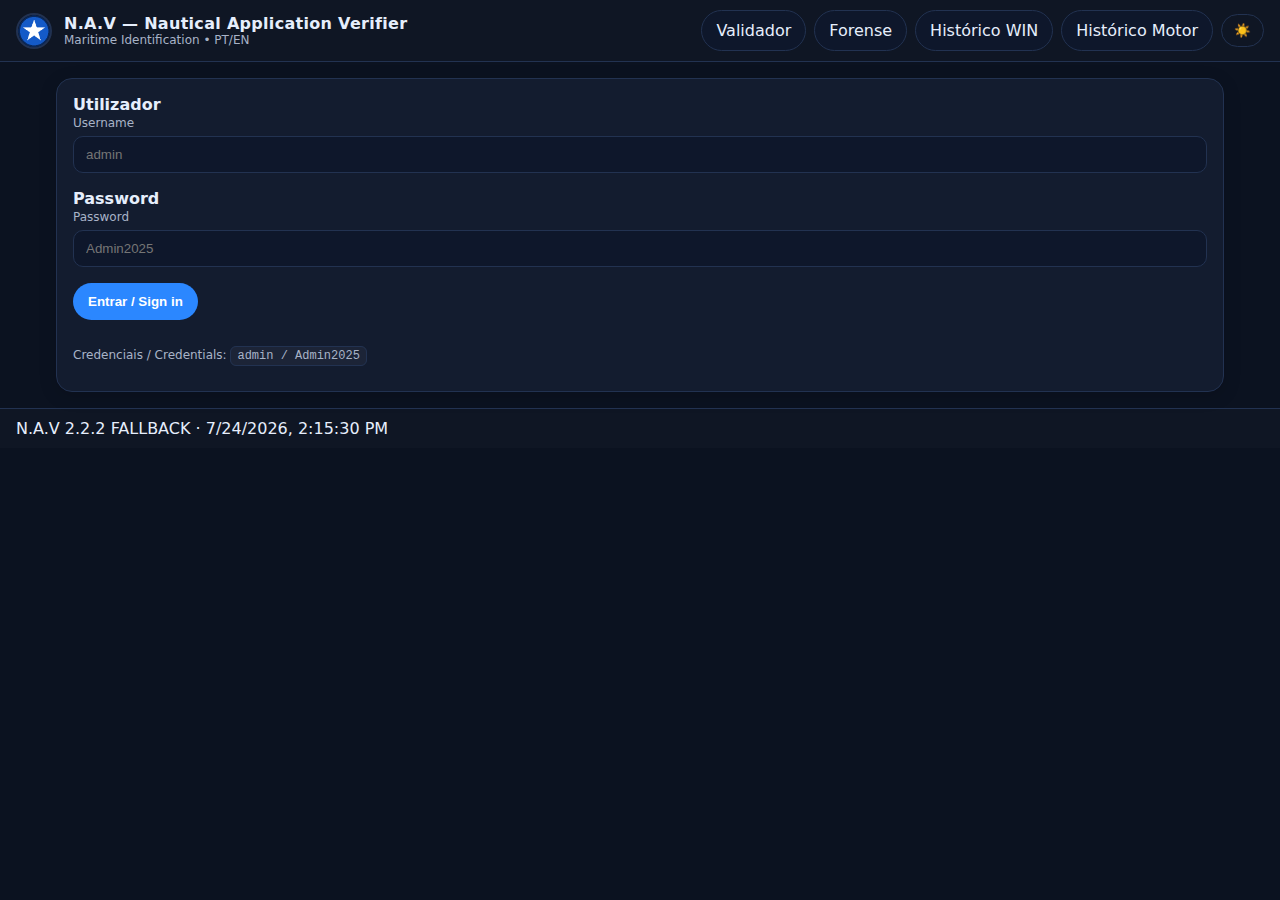
<file: index.html>
<!doctype html>
<html lang="pt"><head>
<meta charset="utf-8"><meta name="viewport" content="width=device-width, initial-scale=1">
<title>N.A.V — Index</title>
<link rel="stylesheet" href="css/styles.css">
<script>window.addEventListener('DOMContentLoaded',()=>{setTimeout(()=>{if(!/login\.html$/.test(location.href)) location.href='login.html';},200);});</script>
</head><body>

<header class="app-header">
  <div class="brand">
    <img src="img/logo-nav.png" class="logo" alt="NAV">
    <div class="title-wrap">
      <div class="brand-title">N.A.V — Nautical Application Verifier</div>
      <div class="brand-subtitle">Maritime Identification • PT/EN</div>
    </div>
  </div>
  <div class="header-actions">
    <a class="btn" href="validador.html">Validador</a>
    <a class="btn" href="forense.html">Forense</a>
    <a class="btn" href="historico_win.html">Histórico WIN</a>
    <a class="btn" href="historico_motor.html">Histórico Motor</a>
    <button id="themeToggle" class="theme-btn"><span id="themeIcon">☀️</span></button>
  </div>
</header>

<main class="container">
  <section class="card">
    <h2>Abrir sessão</h2>
    <p>Se não for redirecionado, clique em <a class="btn" href="login.html">Login</a>.</p>
  </section>
</main>
<footer class="app-footer"><div id="footerDynamic"></div><div></div></footer>
<script src="js/config.js"></script><script src="js/app.js"></script>
</body></html>
</file>
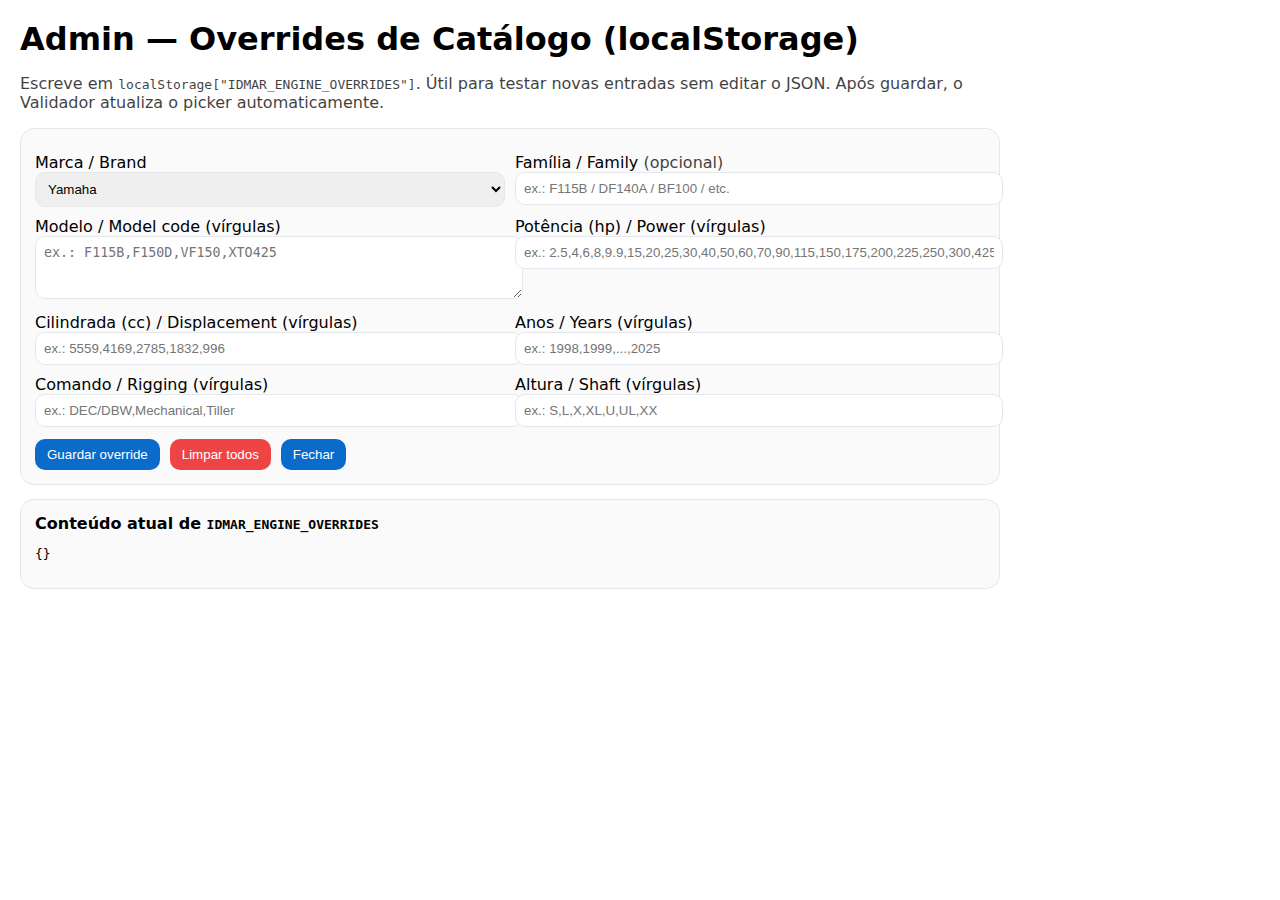
<file: admin-engines.html>
<!doctype html>
<html lang="pt">
<head>
  <meta charset="utf-8">
  <meta name="viewport" content="width=device-width, initial-scale=1">
  <title>IDMAR — Admin motores (overrides locais)</title>
  <style>
    body{font-family:system-ui,Segoe UI,Roboto,Arial,sans-serif;margin:20px;max-width:980px}
    h1{margin:0 0 .25rem}
    .muted{opacity:.75}
    label{display:block;margin-top:10px}
    input,select,textarea{width:100%;padding:8px;border:1px solid #e5e7eb;border-radius:10px}
    .row{display:grid;grid-template-columns:1fr 1fr;gap:10px}
    .card{border:1px solid #e5e7eb;border-radius:14px;padding:14px;margin:14px 0;background:#fafafa}
    button{background:#0b6bcb;border:none;color:#fff;border-radius:10px;padding:8px 12px;cursor:pointer}
    button.danger{background:#ef4444}
    .bar{display:flex;gap:10px;flex-wrap:wrap}
    pre{white-space:pre-wrap;word-break:break-word}
  </style>
</head>
<body>
  <h1>Admin — Overrides de Catálogo (localStorage)</h1>
  <p class="muted">
    Escreve em <code>localStorage["IDMAR_ENGINE_OVERRIDES"]</code>. Útil para testar novas entradas sem editar o JSON.
    Após guardar, o Validador atualiza o picker automaticamente.
  </p>

  <div class="card">
    <div class="row">
      <div>
        <label>Marca / Brand</label>
        <select id="brand">
          <option>Yamaha</option><option>Honda</option><option>Suzuki</option><option>Mercury</option>
          <option>Tohatsu</option><option>Evinrude/Johnson</option><option>Volvo Penta</option><option>MerCruiser</option>
          <option>Yanmar</option>
        </select>
      </div>
      <div>
        <label>Família / Family <span class="muted">(opcional)</span></label>
        <input id="family" placeholder="ex.: F115B / DF140A / BF100 / etc.">
      </div>
    </div>

    <div class="row">
      <div>
        <label>Modelo / Model code (vírgulas)</label>
        <textarea id="model" rows="3" placeholder="ex.: F115B,F150D,VF150,XTO425"></textarea>
      </div>
      <div>
        <label>Potência (hp) / Power (vírgulas)</label>
        <input id="hp" placeholder="ex.: 2.5,4,6,8,9.9,15,20,25,30,40,50,60,70,90,115,150,175,200,225,250,300,425,450">
      </div>
    </div>

    <div class="row">
      <div>
        <label>Cilindrada (cc) / Displacement (vírgulas)</label>
        <input id="disp" placeholder="ex.: 5559,4169,2785,1832,996">
      </div>
      <div>
        <label>Anos / Years (vírgulas)</label>
        <input id="years" placeholder="ex.: 1998,1999,...,2025">
      </div>
    </div>

    <div class="row">
      <div>
        <label>Comando / Rigging (vírgulas)</label>
        <input id="rig" placeholder="ex.: DEC/DBW,Mechanical,Tiller">
      </div>
      <div>
        <label>Altura / Shaft (vírgulas)</label>
        <input id="shaft" placeholder="ex.: S,L,X,XL,U,UL,XX">
      </div>
    </div>

    <div class="bar" style="margin-top:12px">
      <button id="save">Guardar override</button>
      <button id="clear" class="danger">Limpar todos</button>
      <button id="close">Fechar</button>
    </div>
  </div>

  <div class="card">
    <strong>Conteúdo atual de <code>IDMAR_ENGINE_OVERRIDES</code></strong>
    <pre id="out">{}</pre>
  </div>

<script>
(function(){
  const KEY='IDMAR_ENGINE_OVERRIDES';
  const $=id=>document.getElementById(id);

  // helpers
  function parseList(str, mapFn){ return (str||'').split(',').map(s=>s.trim()).filter(Boolean).map(mapFn||((x)=>x)); }
  function uniq(arr){ return Array.from(new Set(arr)); }
  function load(){ try{ return JSON.parse(localStorage.getItem(KEY)||'{}'); }catch(e){ return {}; } }
  function save(obj){ localStorage.setItem(KEY, JSON.stringify(obj, null, 2)); }
  function render(){ $('out').textContent = localStorage.getItem(KEY)||'{}'; }

  // prefills a partir do contexto (?brand=...&family=...&model=...&hp=...&disp=...&year=...&rig=...&shaft=...)
  (function prefillFromQuery(){
    try{
      const sp=new URLSearchParams(location.search);
      const setVal=(id, val)=>{ if(val){ const el=$(id); if(el) el.value = val; } };
      setVal('brand', sp.get('brand'));
      setVal('family', sp.get('family'));
      setVal('model', sp.get('model'));
      setVal('hp',    sp.get('hp'));
      setVal('disp',  sp.get('disp'));
      setVal('years', sp.get('year'));
      setVal('rig',   sp.get('rig'));
      setVal('shaft', sp.get('shaft'));
    }catch(_){}
  })();

  // guardar
  $('save').onclick = function(){
    const brand=$('brand').value.trim();
    if(!brand){ alert('Selecione a marca.'); return; }

    const family = $('family').value.trim() || null; // se usar schema v2, podes guardar por família

    const hp   = parseList($('hp').value, Number).filter(x=>!isNaN(x));
    const disp = parseList($('disp').value, Number).filter(x=>!isNaN(x));
    const model= parseList($('model').value);
    const years= parseList($('years').value, Number).filter(x=>!isNaN(x));
    const rig  = parseList($('rig').value);
    const shaft= parseList($('shaft').value);

    const all=load();
    all[brand]=all[brand]||{};

    // Se quiseres separar por família num futuro schema v2 local:
    // all[brand].families = all[brand].families || {};
    // const target = family ? (all[brand].families[family] = all[brand].families[family] || {}) : all[brand];

    const target = all[brand]; // por agora, brand-level (v1.enriched + overrides brand)

    if(hp.length)    target.hp_list            = uniq([...(target.hp_list||[]), ...hp]);
    if(disp.length)  target.displacement_list  = uniq([...(target.displacement_list||[]), ...disp]);
    if(model.length) target.model_code_list    = uniq([...(target.model_code_list||[]), ...model]);
    if(years.length) target.year_list          = uniq([...(target.year_list||[]), ...years]);
    if(rig.length)   target.rigging            = uniq([...(target.rigging||[]), ...rig]);
    if(shaft.length) target.shaft_options      = uniq([...(target.shaft_options||[]), ...shaft]);

    save(all);
    render();

    // avisa o Validador para refrescar o picker
    try{ localStorage.setItem('IDMAR_ADMIN_DONE', Date.now().toString()); }catch(_){}
    alert('Override guardado localmente.');
  };

  $('clear').onclick = function(){
    if(!confirm('Apagar TODOS os overrides locais?')) return;
    localStorage.removeItem(KEY);
    render();
    try{ localStorage.setItem('IDMAR_ADMIN_DONE', Date.now().toString()); }catch(_){}
  };

  $('close').onclick = function(){ window.close(); };

  render();
})();
</script>
</body>
</html>
</file>
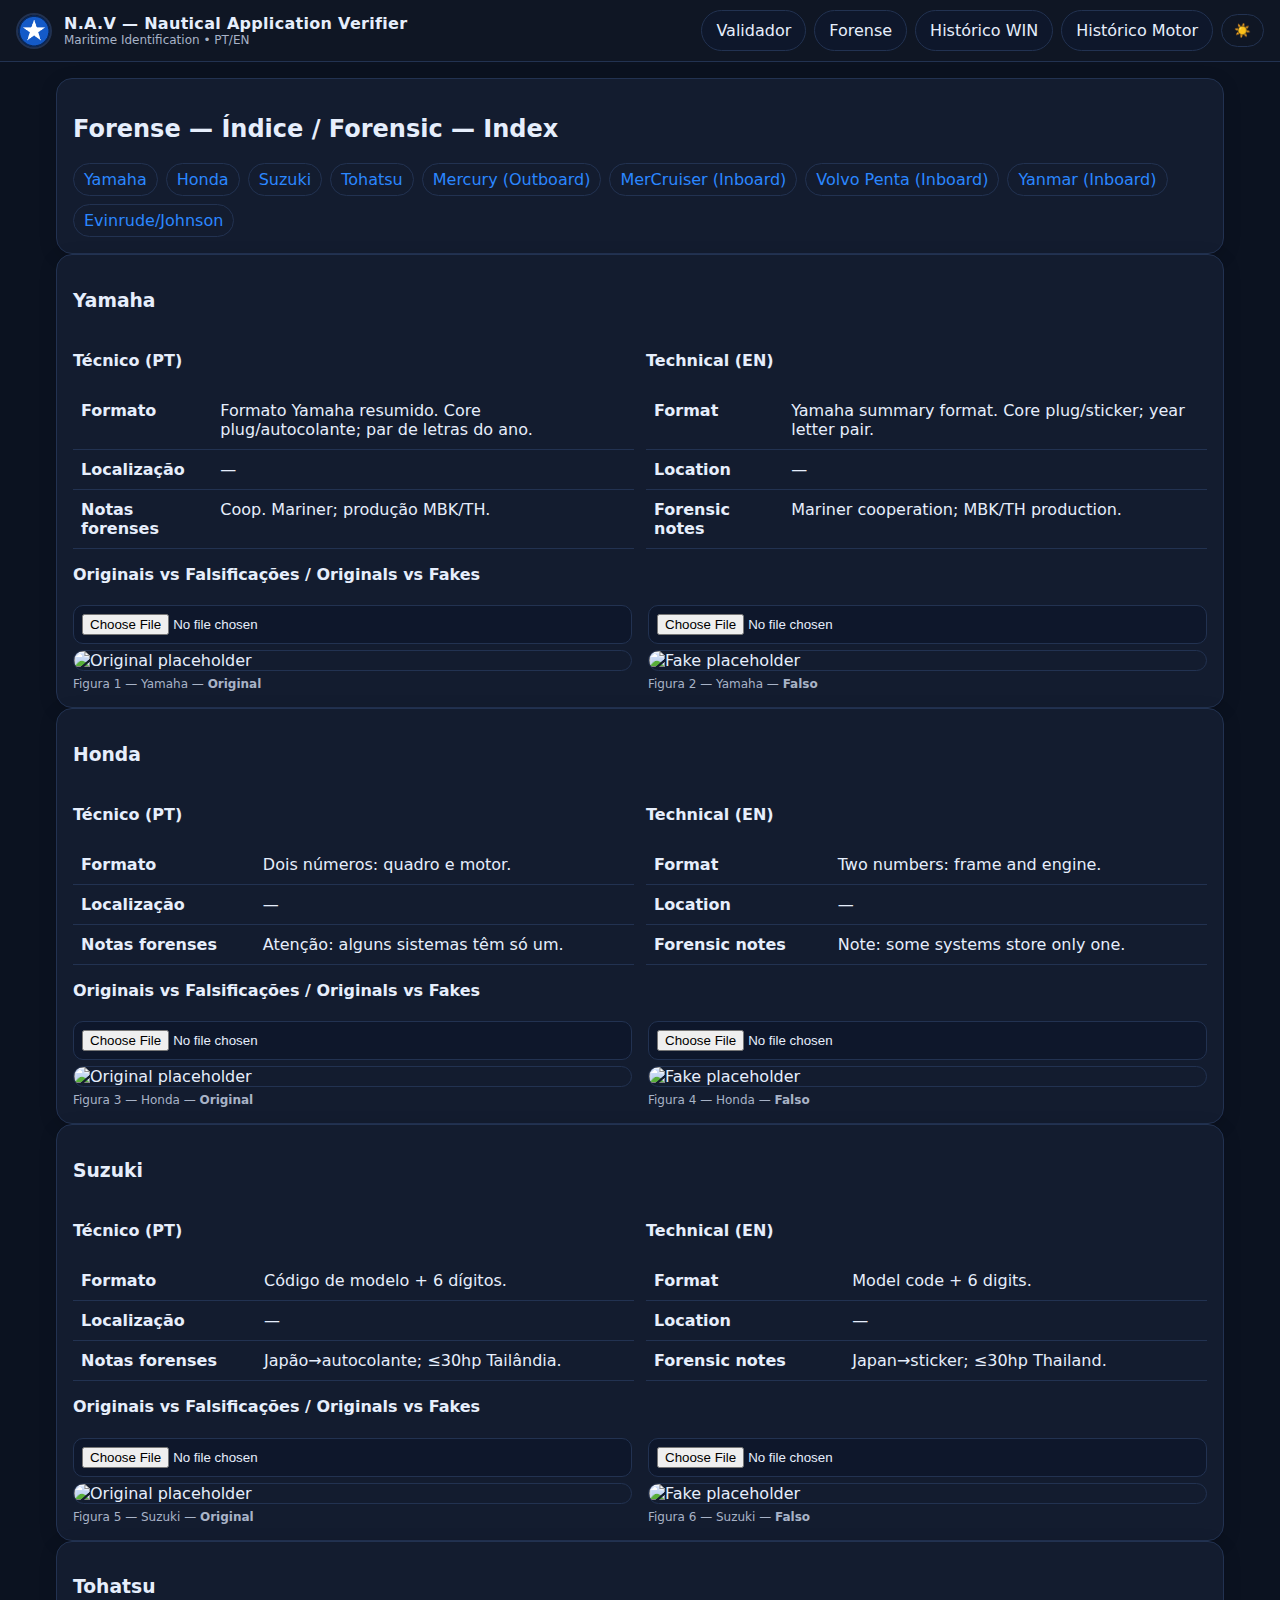
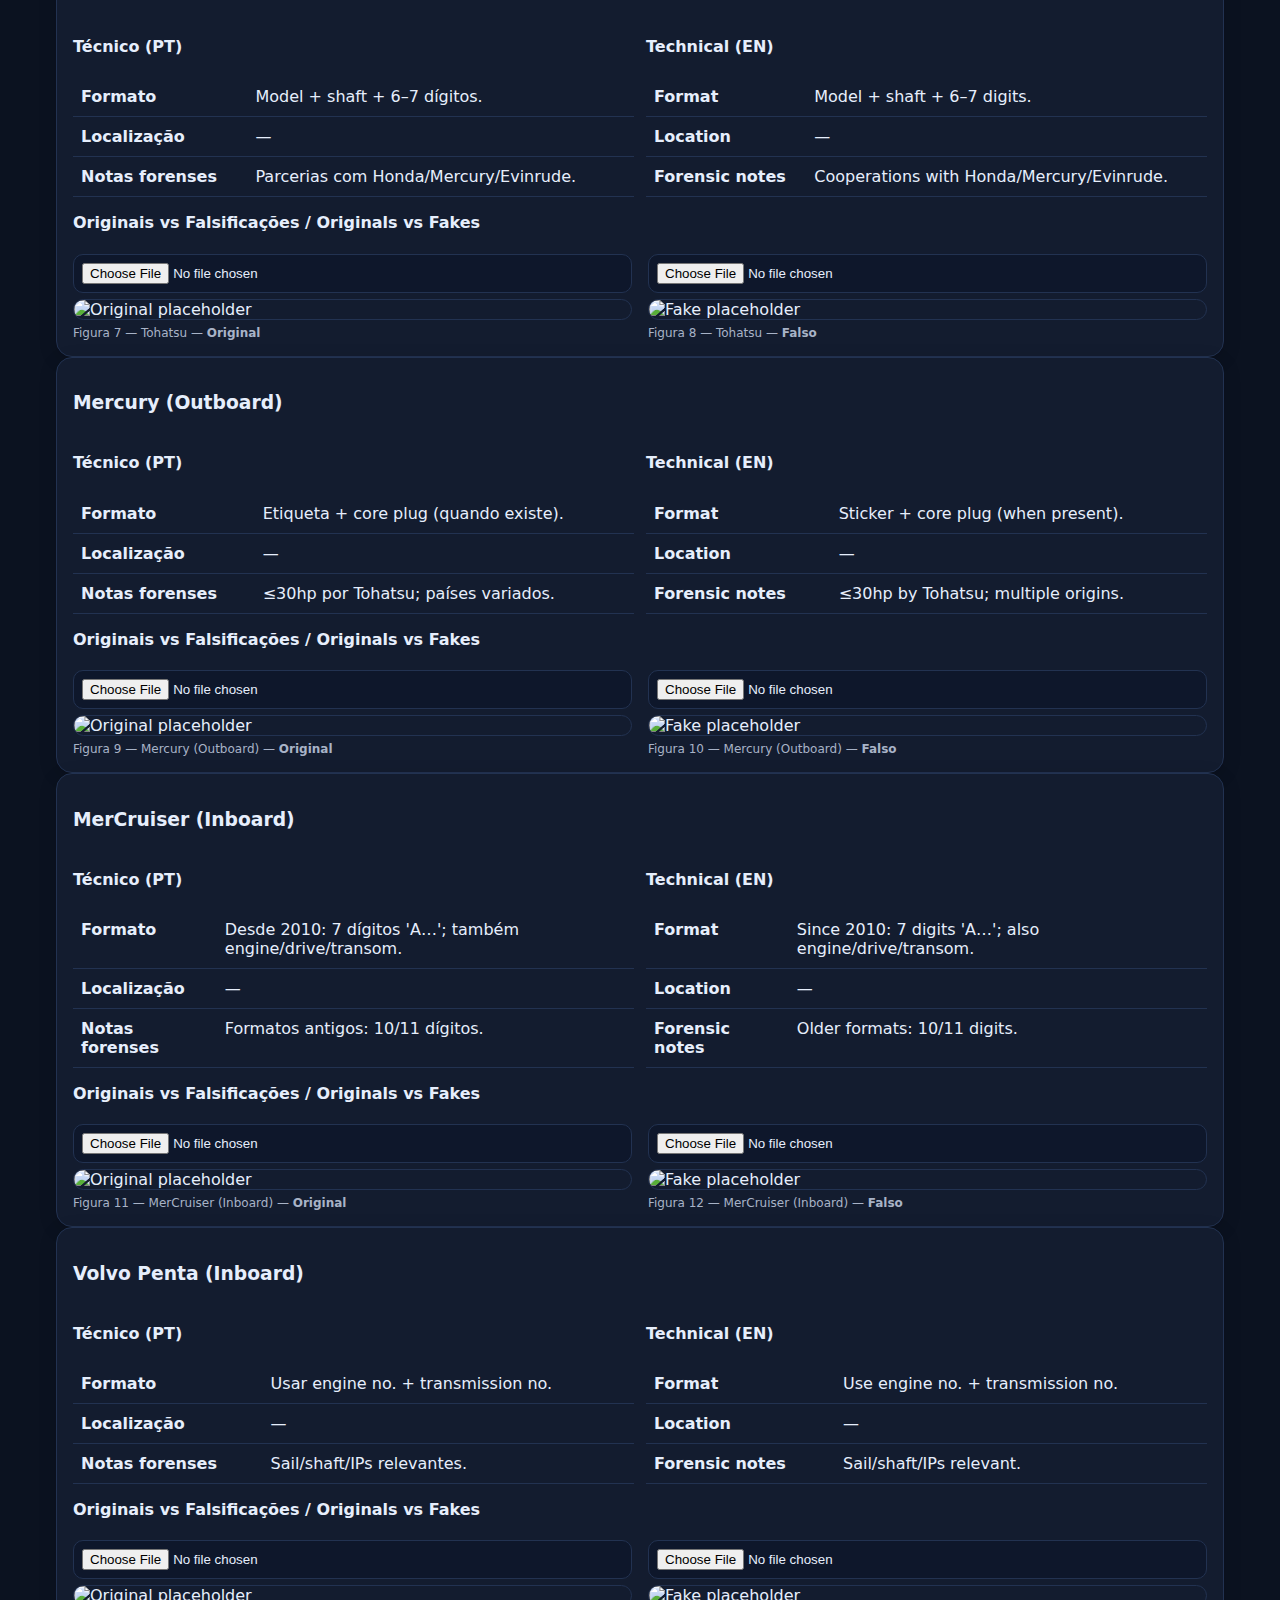
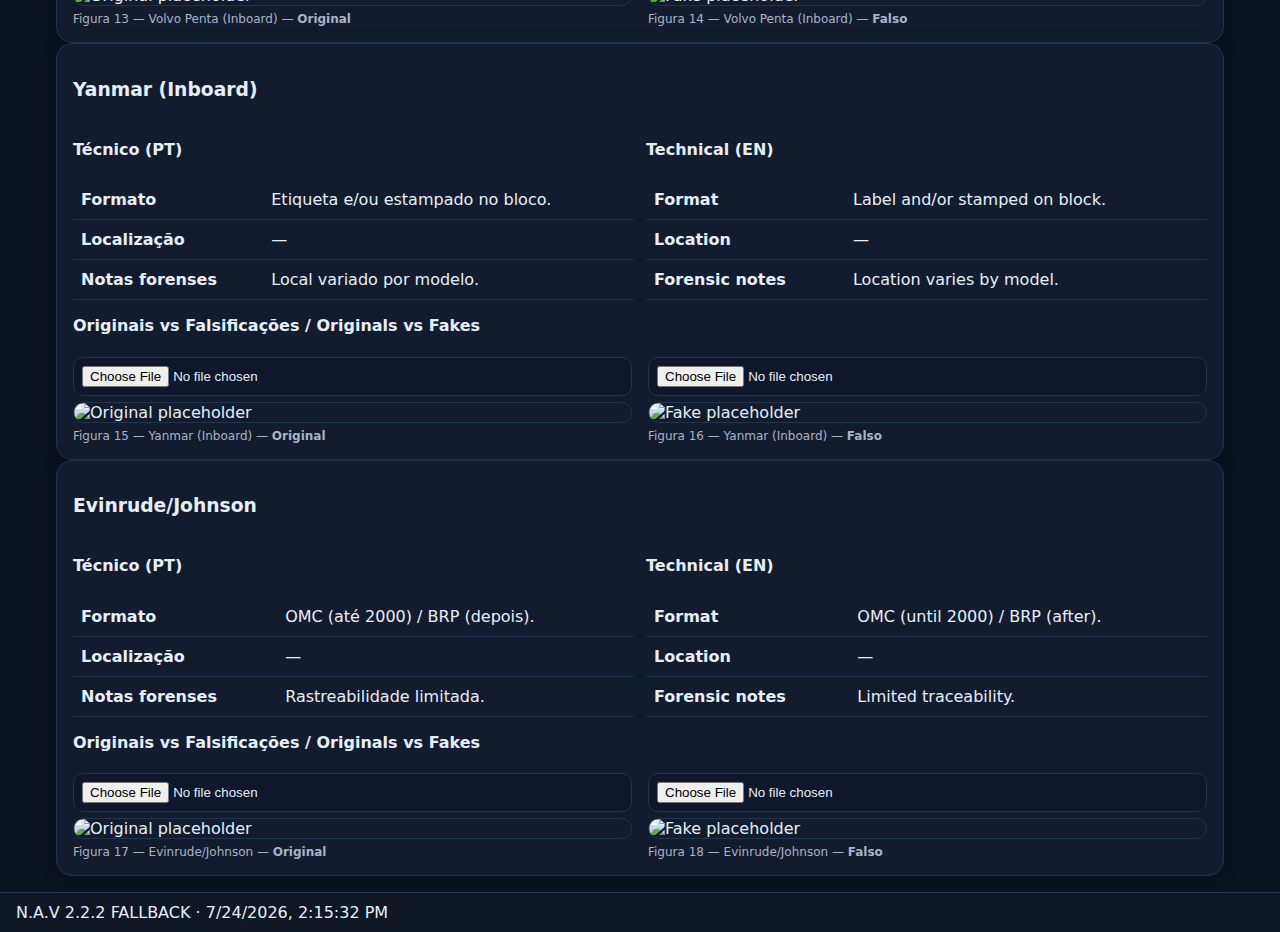
<file: forense.html>
<!doctype html>
<html lang="pt"><head>
<meta charset="utf-8"><meta name="viewport" content="width=device-width, initial-scale=1">
<title>N.A.V — Forense</title>
<link rel="stylesheet" href="css/styles.css">
</head><body>

<header class="app-header">
  <div class="brand">
    <img src="img/logo-nav.png" class="logo" alt="NAV">
    <div class="title-wrap">
      <div class="brand-title">N.A.V — Nautical Application Verifier</div>
      <div class="brand-subtitle">Maritime Identification • PT/EN</div>
    </div>
  </div>
  <div class="header-actions">
    <a class="btn" href="validador.html">Validador</a>
    <a class="btn" href="forense.html">Forense</a>
    <a class="btn" href="historico_win.html">Histórico WIN</a>
    <a class="btn" href="historico_motor.html">Histórico Motor</a>
    <button id="themeToggle" class="theme-btn"><span id="themeIcon">☀️</span></button>
  </div>
</header>

<main class="container">
  <section class="card">
    <h2>Forense — Índice / Forensic — Index</h2>
    <div class="pills">
      <a href="#yamaha">Yamaha</a><a href="#honda">Honda</a><a href="#suzuki">Suzuki</a><a href="#tohatsu">Tohatsu</a><a href="#mercury">Mercury (Outboard)</a><a href="#mercruiser">MerCruiser (Inboard)</a><a href="#volvo">Volvo Penta (Inboard)</a><a href="#yanmar">Yanmar (Inboard)</a><a href="#evinrude">Evinrude/Johnson</a>
    </div>
  </section>
  
  <section id="yamaha" class="card">
    <h3>Yamaha</h3>
    <div class="two-col">
      <div>
        <h4>Técnico (PT)</h4>
        <table>
          <tr><th>Formato</th><td>Formato Yamaha resumido. Core plug/autocolante; par de letras do ano.</td></tr>
          <tr><th>Localização</th><td>—</td></tr>
          <tr><th>Notas forenses</th><td>Coop. Mariner; produção MBK/TH.</td></tr>
        </table>
      </div>
      <div>
        <h4>Technical (EN)</h4>
        <table>
          <tr><th>Format</th><td>Yamaha summary format. Core plug/sticker; year letter pair.</td></tr>
          <tr><th>Location</th><td>—</td></tr>
          <tr><th>Forensic notes</th><td>Mariner cooperation; MBK/TH production.</td></tr>
        </table>
      </div>
    </div>
    <h4 style="margin-top:16px;">Originais vs Falsificações / Originals vs Fakes</h4>
    <div class="grid grid-2">
      <div class="figure" data-figure>
        <input type="file" accept="image/*" onchange="this.nextElementSibling.src=URL.createObjectURL(this.files[0])">
        <img alt="Original placeholder">
        <div class="caption"><span class="auto"></span> — Yamaha — <strong>Original</strong></div>
      </div>
      <div class="figure" data-figure>
        <input type="file" accept="image/*" onchange="this.nextElementSibling.src=URL.createObjectURL(this.files[0])">
        <img alt="Fake placeholder">
        <div class="caption"><span class="auto"></span> — Yamaha — <strong>Falso</strong></div>
      </div>
    </div>
  </section>

  <section id="honda" class="card">
    <h3>Honda</h3>
    <div class="two-col">
      <div>
        <h4>Técnico (PT)</h4>
        <table>
          <tr><th>Formato</th><td>Dois números: quadro e motor.</td></tr>
          <tr><th>Localização</th><td>—</td></tr>
          <tr><th>Notas forenses</th><td>Atenção: alguns sistemas têm só um.</td></tr>
        </table>
      </div>
      <div>
        <h4>Technical (EN)</h4>
        <table>
          <tr><th>Format</th><td>Two numbers: frame and engine.</td></tr>
          <tr><th>Location</th><td>—</td></tr>
          <tr><th>Forensic notes</th><td>Note: some systems store only one.</td></tr>
        </table>
      </div>
    </div>
    <h4 style="margin-top:16px;">Originais vs Falsificações / Originals vs Fakes</h4>
    <div class="grid grid-2">
      <div class="figure" data-figure>
        <input type="file" accept="image/*" onchange="this.nextElementSibling.src=URL.createObjectURL(this.files[0])">
        <img alt="Original placeholder">
        <div class="caption"><span class="auto"></span> — Honda — <strong>Original</strong></div>
      </div>
      <div class="figure" data-figure>
        <input type="file" accept="image/*" onchange="this.nextElementSibling.src=URL.createObjectURL(this.files[0])">
        <img alt="Fake placeholder">
        <div class="caption"><span class="auto"></span> — Honda — <strong>Falso</strong></div>
      </div>
    </div>
  </section>

  <section id="suzuki" class="card">
    <h3>Suzuki</h3>
    <div class="two-col">
      <div>
        <h4>Técnico (PT)</h4>
        <table>
          <tr><th>Formato</th><td>Código de modelo + 6 dígitos.</td></tr>
          <tr><th>Localização</th><td>—</td></tr>
          <tr><th>Notas forenses</th><td>Japão→autocolante; ≤30hp Tailândia.</td></tr>
        </table>
      </div>
      <div>
        <h4>Technical (EN)</h4>
        <table>
          <tr><th>Format</th><td>Model code + 6 digits.</td></tr>
          <tr><th>Location</th><td>—</td></tr>
          <tr><th>Forensic notes</th><td>Japan→sticker; ≤30hp Thailand.</td></tr>
        </table>
      </div>
    </div>
    <h4 style="margin-top:16px;">Originais vs Falsificações / Originals vs Fakes</h4>
    <div class="grid grid-2">
      <div class="figure" data-figure>
        <input type="file" accept="image/*" onchange="this.nextElementSibling.src=URL.createObjectURL(this.files[0])">
        <img alt="Original placeholder">
        <div class="caption"><span class="auto"></span> — Suzuki — <strong>Original</strong></div>
      </div>
      <div class="figure" data-figure>
        <input type="file" accept="image/*" onchange="this.nextElementSibling.src=URL.createObjectURL(this.files[0])">
        <img alt="Fake placeholder">
        <div class="caption"><span class="auto"></span> — Suzuki — <strong>Falso</strong></div>
      </div>
    </div>
  </section>

  <section id="tohatsu" class="card">
    <h3>Tohatsu</h3>
    <div class="two-col">
      <div>
        <h4>Técnico (PT)</h4>
        <table>
          <tr><th>Formato</th><td>Model + shaft + 6–7 dígitos.</td></tr>
          <tr><th>Localização</th><td>—</td></tr>
          <tr><th>Notas forenses</th><td>Parcerias com Honda/Mercury/Evinrude.</td></tr>
        </table>
      </div>
      <div>
        <h4>Technical (EN)</h4>
        <table>
          <tr><th>Format</th><td>Model + shaft + 6–7 digits.</td></tr>
          <tr><th>Location</th><td>—</td></tr>
          <tr><th>Forensic notes</th><td>Cooperations with Honda/Mercury/Evinrude.</td></tr>
        </table>
      </div>
    </div>
    <h4 style="margin-top:16px;">Originais vs Falsificações / Originals vs Fakes</h4>
    <div class="grid grid-2">
      <div class="figure" data-figure>
        <input type="file" accept="image/*" onchange="this.nextElementSibling.src=URL.createObjectURL(this.files[0])">
        <img alt="Original placeholder">
        <div class="caption"><span class="auto"></span> — Tohatsu — <strong>Original</strong></div>
      </div>
      <div class="figure" data-figure>
        <input type="file" accept="image/*" onchange="this.nextElementSibling.src=URL.createObjectURL(this.files[0])">
        <img alt="Fake placeholder">
        <div class="caption"><span class="auto"></span> — Tohatsu — <strong>Falso</strong></div>
      </div>
    </div>
  </section>

  <section id="mercury" class="card">
    <h3>Mercury (Outboard)</h3>
    <div class="two-col">
      <div>
        <h4>Técnico (PT)</h4>
        <table>
          <tr><th>Formato</th><td>Etiqueta + core plug (quando existe).</td></tr>
          <tr><th>Localização</th><td>—</td></tr>
          <tr><th>Notas forenses</th><td>≤30hp por Tohatsu; países variados.</td></tr>
        </table>
      </div>
      <div>
        <h4>Technical (EN)</h4>
        <table>
          <tr><th>Format</th><td>Sticker + core plug (when present).</td></tr>
          <tr><th>Location</th><td>—</td></tr>
          <tr><th>Forensic notes</th><td>≤30hp by Tohatsu; multiple origins.</td></tr>
        </table>
      </div>
    </div>
    <h4 style="margin-top:16px;">Originais vs Falsificações / Originals vs Fakes</h4>
    <div class="grid grid-2">
      <div class="figure" data-figure>
        <input type="file" accept="image/*" onchange="this.nextElementSibling.src=URL.createObjectURL(this.files[0])">
        <img alt="Original placeholder">
        <div class="caption"><span class="auto"></span> — Mercury (Outboard) — <strong>Original</strong></div>
      </div>
      <div class="figure" data-figure>
        <input type="file" accept="image/*" onchange="this.nextElementSibling.src=URL.createObjectURL(this.files[0])">
        <img alt="Fake placeholder">
        <div class="caption"><span class="auto"></span> — Mercury (Outboard) — <strong>Falso</strong></div>
      </div>
    </div>
  </section>

  <section id="mercruiser" class="card">
    <h3>MerCruiser (Inboard)</h3>
    <div class="two-col">
      <div>
        <h4>Técnico (PT)</h4>
        <table>
          <tr><th>Formato</th><td>Desde 2010: 7 dígitos 'A…'; também engine/drive/transom.</td></tr>
          <tr><th>Localização</th><td>—</td></tr>
          <tr><th>Notas forenses</th><td>Formatos antigos: 10/11 dígitos.</td></tr>
        </table>
      </div>
      <div>
        <h4>Technical (EN)</h4>
        <table>
          <tr><th>Format</th><td>Since 2010: 7 digits 'A…'; also engine/drive/transom.</td></tr>
          <tr><th>Location</th><td>—</td></tr>
          <tr><th>Forensic notes</th><td>Older formats: 10/11 digits.</td></tr>
        </table>
      </div>
    </div>
    <h4 style="margin-top:16px;">Originais vs Falsificações / Originals vs Fakes</h4>
    <div class="grid grid-2">
      <div class="figure" data-figure>
        <input type="file" accept="image/*" onchange="this.nextElementSibling.src=URL.createObjectURL(this.files[0])">
        <img alt="Original placeholder">
        <div class="caption"><span class="auto"></span> — MerCruiser (Inboard) — <strong>Original</strong></div>
      </div>
      <div class="figure" data-figure>
        <input type="file" accept="image/*" onchange="this.nextElementSibling.src=URL.createObjectURL(this.files[0])">
        <img alt="Fake placeholder">
        <div class="caption"><span class="auto"></span> — MerCruiser (Inboard) — <strong>Falso</strong></div>
      </div>
    </div>
  </section>

  <section id="volvo" class="card">
    <h3>Volvo Penta (Inboard)</h3>
    <div class="two-col">
      <div>
        <h4>Técnico (PT)</h4>
        <table>
          <tr><th>Formato</th><td>Usar engine no. + transmission no.</td></tr>
          <tr><th>Localização</th><td>—</td></tr>
          <tr><th>Notas forenses</th><td>Sail/shaft/IPs relevantes.</td></tr>
        </table>
      </div>
      <div>
        <h4>Technical (EN)</h4>
        <table>
          <tr><th>Format</th><td>Use engine no. + transmission no.</td></tr>
          <tr><th>Location</th><td>—</td></tr>
          <tr><th>Forensic notes</th><td>Sail/shaft/IPs relevant.</td></tr>
        </table>
      </div>
    </div>
    <h4 style="margin-top:16px;">Originais vs Falsificações / Originals vs Fakes</h4>
    <div class="grid grid-2">
      <div class="figure" data-figure>
        <input type="file" accept="image/*" onchange="this.nextElementSibling.src=URL.createObjectURL(this.files[0])">
        <img alt="Original placeholder">
        <div class="caption"><span class="auto"></span> — Volvo Penta (Inboard) — <strong>Original</strong></div>
      </div>
      <div class="figure" data-figure>
        <input type="file" accept="image/*" onchange="this.nextElementSibling.src=URL.createObjectURL(this.files[0])">
        <img alt="Fake placeholder">
        <div class="caption"><span class="auto"></span> — Volvo Penta (Inboard) — <strong>Falso</strong></div>
      </div>
    </div>
  </section>

  <section id="yanmar" class="card">
    <h3>Yanmar (Inboard)</h3>
    <div class="two-col">
      <div>
        <h4>Técnico (PT)</h4>
        <table>
          <tr><th>Formato</th><td>Etiqueta e/ou estampado no bloco.</td></tr>
          <tr><th>Localização</th><td>—</td></tr>
          <tr><th>Notas forenses</th><td>Local variado por modelo.</td></tr>
        </table>
      </div>
      <div>
        <h4>Technical (EN)</h4>
        <table>
          <tr><th>Format</th><td>Label and/or stamped on block.</td></tr>
          <tr><th>Location</th><td>—</td></tr>
          <tr><th>Forensic notes</th><td>Location varies by model.</td></tr>
        </table>
      </div>
    </div>
    <h4 style="margin-top:16px;">Originais vs Falsificações / Originals vs Fakes</h4>
    <div class="grid grid-2">
      <div class="figure" data-figure>
        <input type="file" accept="image/*" onchange="this.nextElementSibling.src=URL.createObjectURL(this.files[0])">
        <img alt="Original placeholder">
        <div class="caption"><span class="auto"></span> — Yanmar (Inboard) — <strong>Original</strong></div>
      </div>
      <div class="figure" data-figure>
        <input type="file" accept="image/*" onchange="this.nextElementSibling.src=URL.createObjectURL(this.files[0])">
        <img alt="Fake placeholder">
        <div class="caption"><span class="auto"></span> — Yanmar (Inboard) — <strong>Falso</strong></div>
      </div>
    </div>
  </section>

  <section id="evinrude" class="card">
    <h3>Evinrude/Johnson</h3>
    <div class="two-col">
      <div>
        <h4>Técnico (PT)</h4>
        <table>
          <tr><th>Formato</th><td>OMC (até 2000) / BRP (depois).</td></tr>
          <tr><th>Localização</th><td>—</td></tr>
          <tr><th>Notas forenses</th><td>Rastreabilidade limitada.</td></tr>
        </table>
      </div>
      <div>
        <h4>Technical (EN)</h4>
        <table>
          <tr><th>Format</th><td>OMC (until 2000) / BRP (after).</td></tr>
          <tr><th>Location</th><td>—</td></tr>
          <tr><th>Forensic notes</th><td>Limited traceability.</td></tr>
        </table>
      </div>
    </div>
    <h4 style="margin-top:16px;">Originais vs Falsificações / Originals vs Fakes</h4>
    <div class="grid grid-2">
      <div class="figure" data-figure>
        <input type="file" accept="image/*" onchange="this.nextElementSibling.src=URL.createObjectURL(this.files[0])">
        <img alt="Original placeholder">
        <div class="caption"><span class="auto"></span> — Evinrude/Johnson — <strong>Original</strong></div>
      </div>
      <div class="figure" data-figure>
        <input type="file" accept="image/*" onchange="this.nextElementSibling.src=URL.createObjectURL(this.files[0])">
        <img alt="Fake placeholder">
        <div class="caption"><span class="auto"></span> — Evinrude/Johnson — <strong>Falso</strong></div>
      </div>
    </div>
  </section>

</main>
<footer class="app-footer"><div id="footerDynamic"></div><div></div></footer>
<script src="js/config.js"></script><script src="js/app.js"></script>
<script src="js/forense.js"></script>
</body></html>
</file>
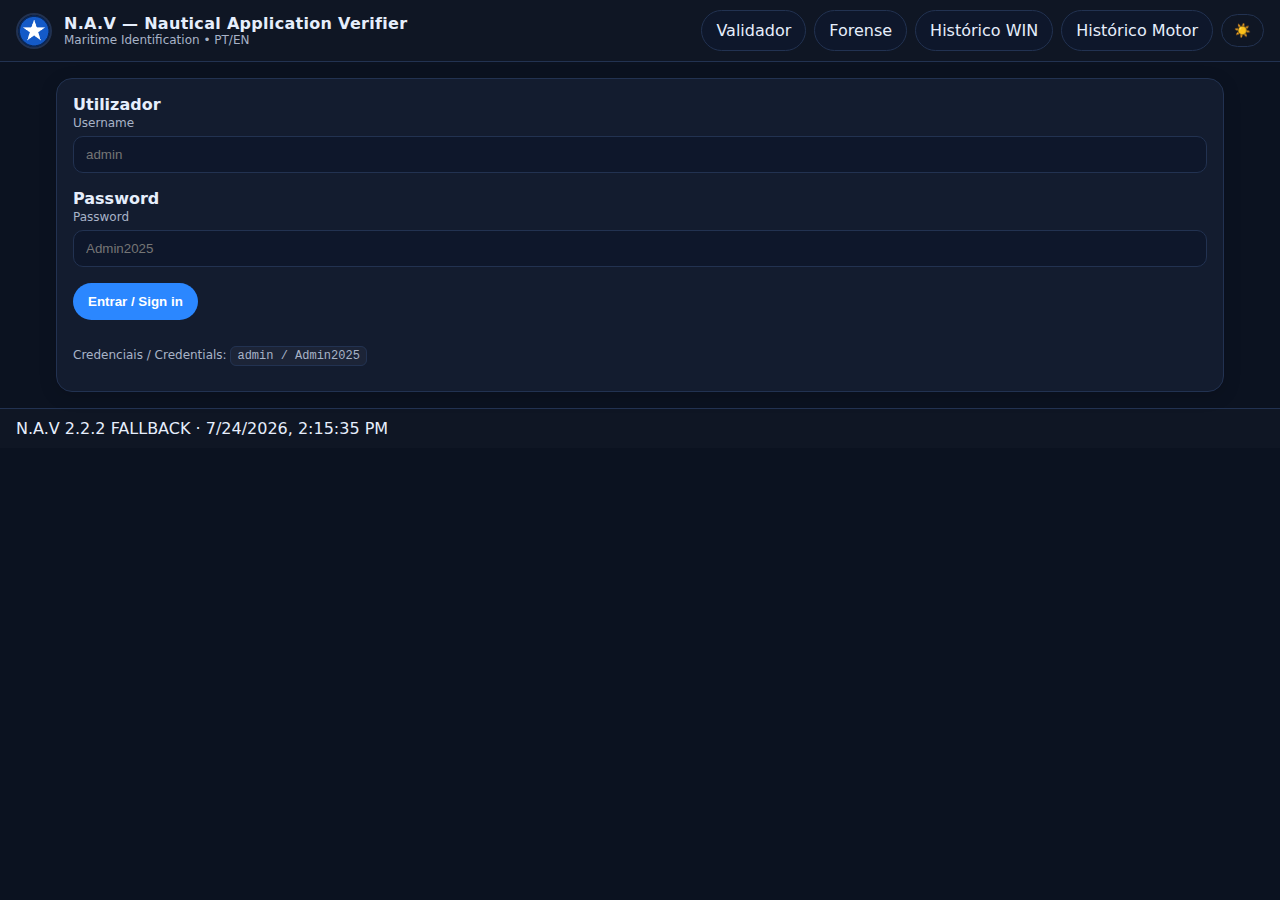
<file: historico_motor.html>
<!doctype html>
<html lang="pt"><head>
<meta charset="utf-8"><meta name="viewport" content="width=device-width, initial-scale=1">
<title>N.A.V — Histórico Motor</title>
<link rel="stylesheet" href="css/styles.css">
<script>if(sessionStorage.getItem('nav_session')!=='ok'){alert('Sessão expirada. Faça login.');location.replace('login.html');}</script>
</head><body>

<header class="app-header">
  <div class="brand">
    <img src="img/logo-nav.png" class="logo" alt="NAV">
    <div class="title-wrap">
      <div class="brand-title">N.A.V — Nautical Application Verifier</div>
      <div class="brand-subtitle">Maritime Identification • PT/EN</div>
    </div>
  </div>
  <div class="header-actions">
    <a class="btn" href="validador.html">Validador</a>
    <a class="btn" href="forense.html">Forense</a>
    <a class="btn" href="historico_win.html">Histórico WIN</a>
    <a class="btn" href="historico_motor.html">Histórico Motor</a>
    <button id="themeToggle" class="theme-btn"><span id="themeIcon">☀️</span></button>
  </div>
</header>

<main class="container">
  <section class="card">
    <button id="exportMotorCsv" class="btn">Exportar CSV / Export CSV</button>
    <div class="table-wrap">
      <table id="tabelaMotor"><thead><tr>
        <th>Data / Date</th><th>Marca / Brand</th><th>S/N</th><th>Resultado / Result</th><th>Justificação / Reason</th><th>Foto / Photo (nome)</th><th>Miniatura / Thumbnail</th>
      </tr></thead><tbody></tbody></table>
    </div>
  </section>
</main>
<footer class="app-footer"><div id="footerDynamic"></div><div></div></footer>
<script src="js/config.js"></script><script src="js/app.js"></script><script src="js/utils.js"></script><script src="js/historico-motor.js"></script>
</body></html>
</file>
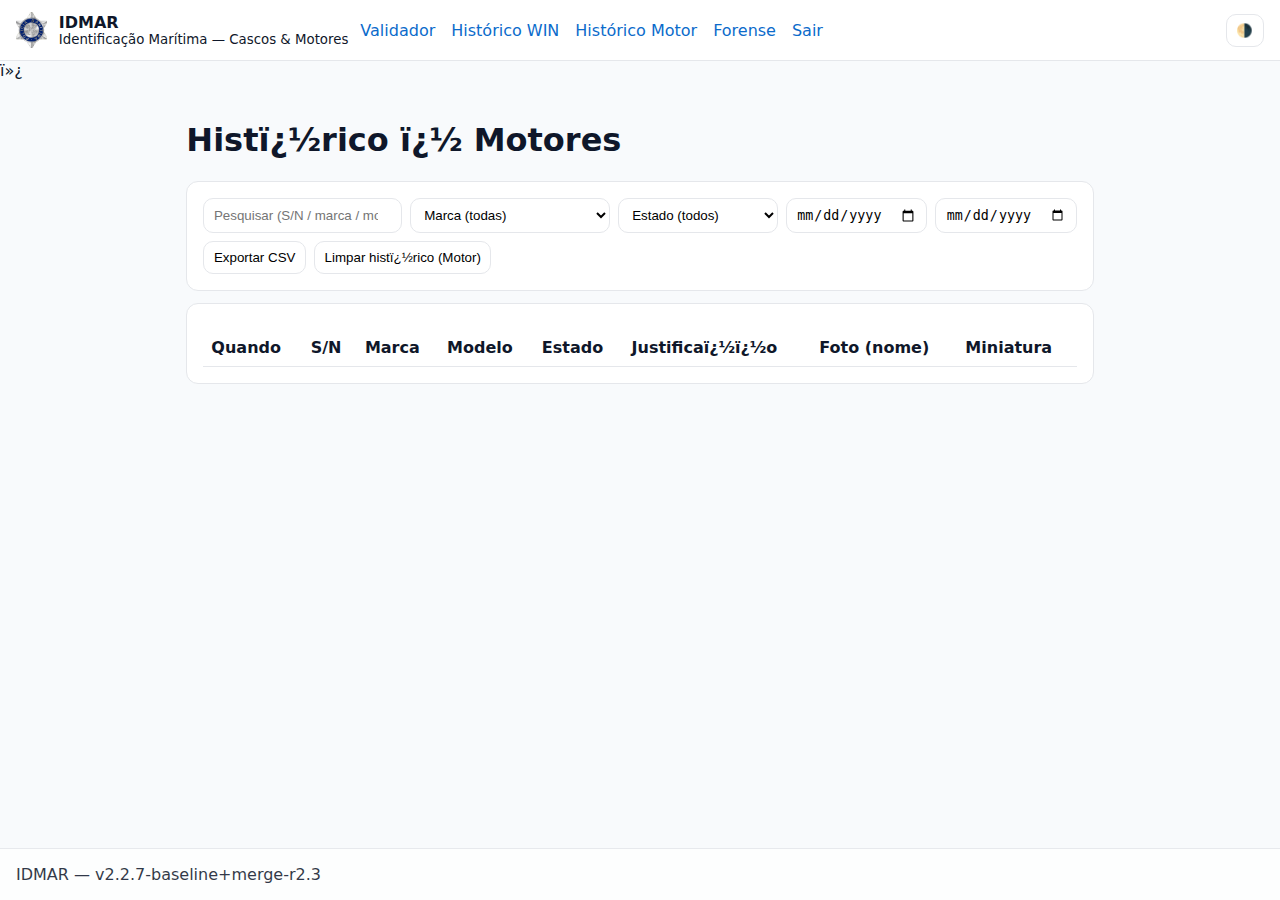
<file: historico_motor.i18n.html>
ï»¿<!DOCTYPE html>

<html lang="pt">
<head>
<meta charset="utf-8"/>
<meta content="width=device-width, initial-scale=1" name="viewport"/>
<title>IDMAR ï¿½ Histï¿½rico Motor</title>
<link href="img/logo-pm.png" rel="icon"/>
<style>
    :root{--bg:#f8fafc;--fg:#0f172a;--bg-elev:#ffffff;--border:#e5e7eb;--link:#0b6bcb}
    html,body{height:100%}
    body{background:var(--bg);color:var(--fg);margin:0;display:flex;flex-direction:column;
         font-family:system-ui,-apple-system,Segoe UI,Roboto,Ubuntu,'Helvetica Neue',Arial,sans-serif}
    main{flex:1}
    .topbar{display:flex;align-items:center;gap:.75rem;padding:.75rem 1rem;border-bottom:1px solid var(--border);background:var(--bg-elev)}
    .topbar img{height:36px}
    .topbar .brand{display:flex;flex-direction:column}
    .topbar .brand .app{font-weight:800}
    .topbar nav a{margin-right:1rem;color:var(--link);text-decoration:none}
    .container{max-width:1100px;margin:1.25rem auto;padding:0 1rem}
    .panel{background:var(--bg-elev);border:1px solid var(--border);border-radius:12px;padding:1rem;margin:.75rem 0}
    table{width:100%;border-collapse:collapse;margin-top:.5rem}
    th,td{border-bottom:1px solid var(--border);padding:.6rem .5rem;text-align:left;vertical-align:middle}
    .filters{display:grid;grid-template-columns:1.4fr 200px 160px 1fr 1fr;gap:.5rem}
    .actions{display:flex;gap:.5rem;flex-wrap:wrap;margin-top:.5rem}
    .badge{display:inline-block;border-radius:999px;padding:.15rem .55rem;font-weight:600}
    .good{background:#10b98120;color:#065f46}
    .bad{background:#ef444420;color:#7f1d1d}
    .footer{border-top:1px solid var(--border);padding:1rem;text-align:left;opacity:.85;background:var(--bg-elev)}
    input,select,button{border:1px solid var(--border);background:#fff;border-radius:10px;padding:.5rem .6rem}
    button{cursor:pointer}
  </style>
<script>
    (function(){
      try{
        var ok = sessionStorage.getItem('IDMAR_SESSION')==='ok' || sessionStorage.getItem('NAV_SESSION')==='ok';
        if(!ok) location.replace('login.html');
      }catch(e){}
    })();
    <script defer src="js/idmar-header-only.all.js?v=1"></script>

</head>
<body>
<header class="topbar" id="fallback-topbar">
<img alt="Polï¿½cia Marï¿½tima" src="img/logo-pm.png"/>
<div class="brand">
<span class="app">IDMAR</span>
<small>Identificaï¿½ï¿½o Marï¿½tima ï¿½ Cascos &amp; Motores</small>
</div>
<nav style="margin-left:auto">
<a href="validador.html">Validador</a>
<a href="historico_win.html">Histï¿½rico WIN</a>
<a href="historico_motor.html">Histï¿½rico Motor</a>
<a href="forense.html">Forense</a>
<a href="#" onclick="try{sessionStorage.clear()}catch(e){};location.href='login.html'">Sair</a>
</nav>
</header>
<main class="container">
<h1 data-i18n="history.title_motor">Histï¿½rico ï¿½ Motores</h1>
<section class="panel">
<div class="filters">
<input data-i18n-placeholder="history.search_ph" id="hist_motor_search" placeholder="Pesquisar (S/N / marca / modelo / texto)" type="search"/>
<select aria-label="Marca" id="hist_motor_brand">
<option value="">Marca (todas)</option>
<option>Yamaha</option><option>Honda</option><option>Suzuki</option><option>Tohatsu</option>
<option>Mercury</option><option>MerCruiser</option><option>Volvo Penta</option>
<option>Yanmar</option><option>Evinrude/Johnson</option>
</select>
<select aria-label="Estado" id="hist_motor_state">
<option value="all">Estado (todos)</option>
<option value="ok">Vï¿½lido</option>
<option value="bad">Invï¿½lido</option>
</select>
<input id="hist_motor_from" placeholder="De" type="date"/>
<input id="hist_motor_to" placeholder="Atï¿½" type="date"/>
</div>
<div class="actions">
<button data-i18n="history.export_csv" id="hist_motor_csv">Exportar CSV</button>
<button id="hist_motor_clear">Limpar histï¿½rico (Motor)</button>
</div>
</section>
<section class="panel">
<table>
<thead>
<tr>
<th>Quando</th>
<th data-i18n="history.table.sn">S/N</th>
<th data-i18n="history.table.brand">Marca</th>
<th data-i18n="history.table.model">Modelo</th>
<th data-i18n="history.table.state">Estado</th>
<th data-i18n="history.table.reason">Justificaï¿½ï¿½o</th>
<th data-i18n="history.table.photo">Foto (nome)</th>
<th>Miniatura</th>
</tr>
</thead>
<tbody id="hist_motor_tbody"></tbody>
</table>
</section>
</main>
<footer class="footer" id="fallback-footer">IDMAR ï¿½ v2.2.7-baseline+merge-r2.3</footer>
<script src="js/idmar-layout.r3b.js?v=r3b"></script>
<script src="js/historico-motor.r3b.js?v=r3b"></script>
</body>
</html>
</file>
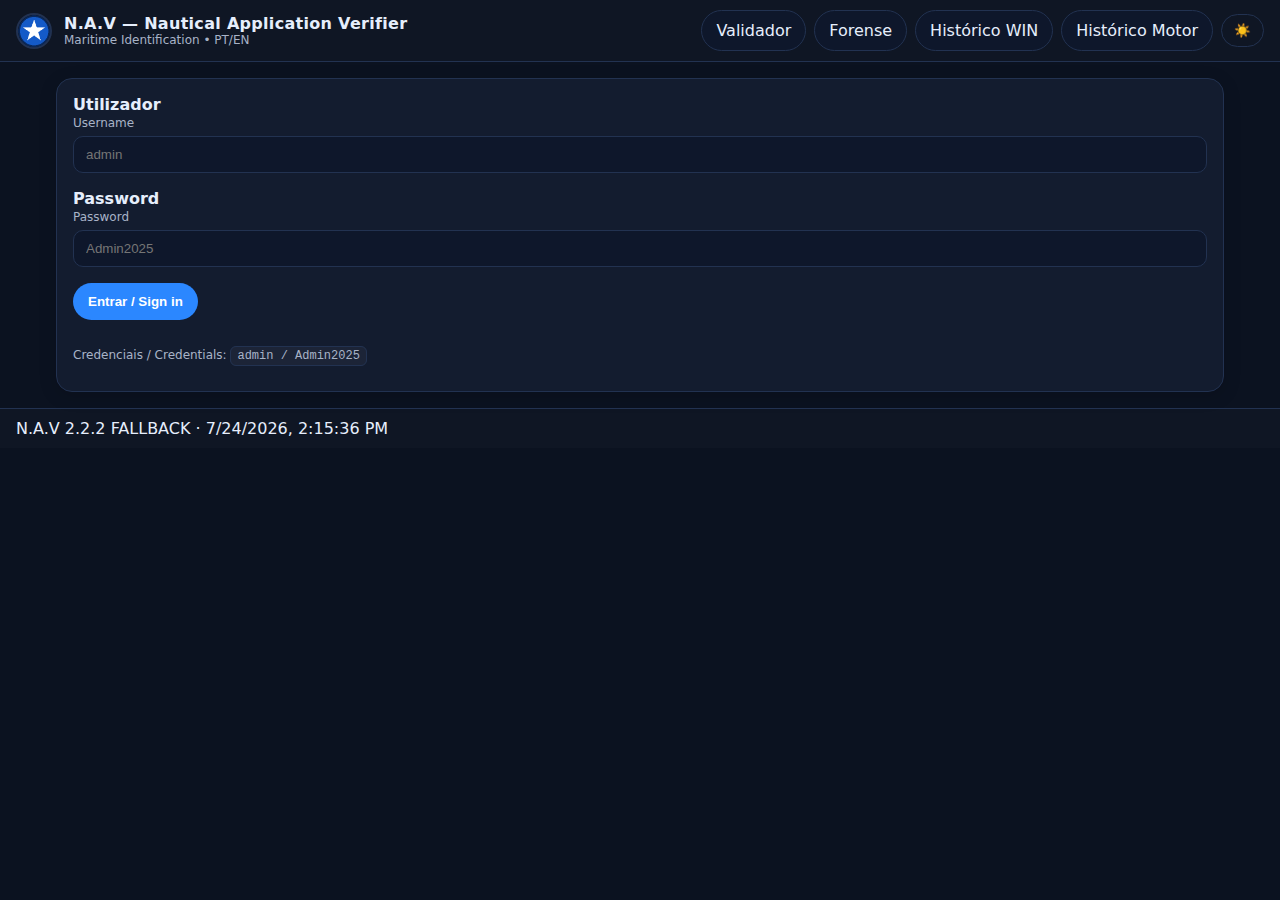
<file: historico_win.html>
<!doctype html>
<html lang="pt"><head>
<meta charset="utf-8"><meta name="viewport" content="width=device-width, initial-scale=1">
<title>N.A.V — Histórico WIN</title>
<link rel="stylesheet" href="css/styles.css">
<script>if(sessionStorage.getItem('nav_session')!=='ok'){alert('Sessão expirada. Faça login.');location.replace('login.html');}</script>
</head><body>

<header class="app-header">
  <div class="brand">
    <img src="img/logo-nav.png" class="logo" alt="NAV">
    <div class="title-wrap">
      <div class="brand-title">N.A.V — Nautical Application Verifier</div>
      <div class="brand-subtitle">Maritime Identification • PT/EN</div>
    </div>
  </div>
  <div class="header-actions">
    <a class="btn" href="validador.html">Validador</a>
    <a class="btn" href="forense.html">Forense</a>
    <a class="btn" href="historico_win.html">Histórico WIN</a>
    <a class="btn" href="historico_motor.html">Histórico Motor</a>
    <button id="themeToggle" class="theme-btn"><span id="themeIcon">☀️</span></button>
  </div>
</header>

<main class="container">
  <section class="card">
    <button id="exportWinCsv" class="btn">Exportar CSV / Export CSV</button>
    <div class="table-wrap">
      <table id="tabelaWin"><thead><tr>
        <th>Data / Date</th><th>WIN</th><th>Resultado / Result</th><th>Justificação / Reason</th><th>Foto / Photo (nome)</th><th>Miniatura / Thumbnail</th>
      </tr></thead><tbody></tbody></table>
    </div>
  </section>
</main>
<footer class="app-footer"><div id="footerDynamic"></div><div></div></footer>
<script src="js/config.js"></script><script src="js/app.js"></script><script src="js/utils.js"></script><script src="js/historico-win.js"></script>
</body></html>
</file>
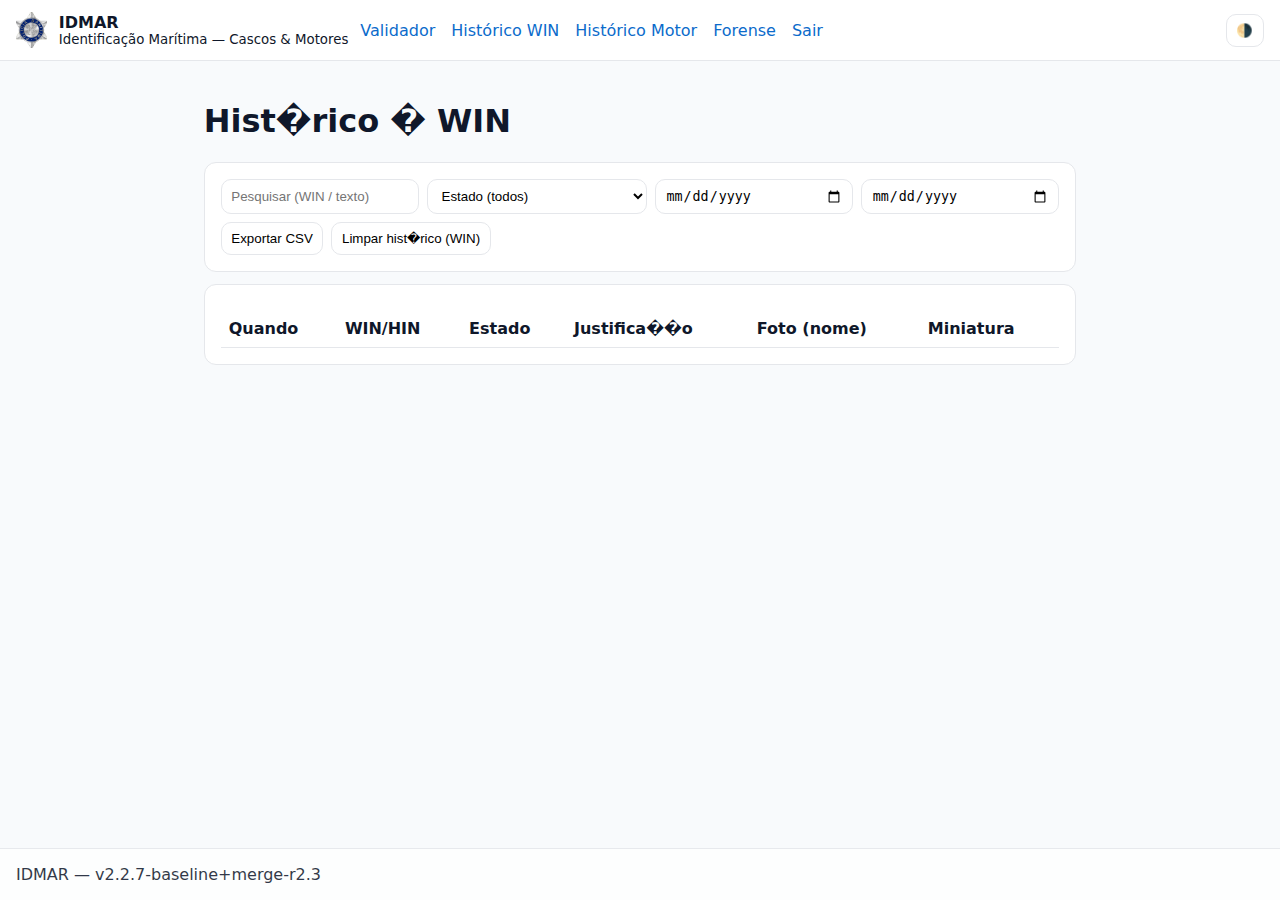
<file: historico_win.i18n.html>
﻿<!DOCTYPE html>

<html lang="pt">
<head>
<meta charset="utf-8"/>
<meta content="width=device-width, initial-scale=1" name="viewport"/>
<title>IDMAR � Hist�rico WIN</title>
<link href="img/logo-pm.png" rel="icon"/>
<style>
    :root{--bg:#f8fafc;--fg:#0f172a;--bg-elev:#ffffff;--border:#e5e7eb;--link:#0b6bcb}
    html,body{height:100%}
    body{background:var(--bg);color:var(--fg);margin:0;display:flex;flex-direction:column;font-family:system-ui,-apple-system,Segoe UI,Roboto,Ubuntu,'Helvetica Neue',Arial,sans-serif}
    main{flex:1}
    .topbar{display:flex;align-items:center;gap:.75rem;padding:.75rem 1rem;border-bottom:1px solid var(--border);background:var(--bg-elev)}
    .topbar img{height:36px}
    .topbar .brand{display:flex;flex-direction:column}
    .topbar .brand .app{font-weight:800}
    .topbar nav a{margin-right:1rem;color:var(--link);text-decoration:none}
    .container{max-width:1100px;margin:1.25rem auto;padding:0 1rem}
    .panel{background:var(--bg-elev);border:1px solid var(--border);border-radius:12px;padding:1rem;margin:.75rem 0}
    table{width:100%;border-collapse:collapse;margin-top:.5rem}
    th,td{border-bottom:1px solid var(--border);padding:.6rem .5rem;text-align:left;vertical-align:middle}
    .row{display:grid;grid-template-columns:1fr 220px 1fr 1fr;gap:.5rem}
    .actions{display:flex;gap:.5rem;flex-wrap:wrap;margin-top:.5rem}
    .badge{display:inline-block;border-radius:999px;padding:.15rem .55rem;font-weight:600}
    .good{background:#10b98120;color:#065f46}
    .bad{background:#ef444420;color:#7f1d1d}
    .footer{border-top:1px solid var(--border);padding:1rem;text-align:left;opacity:.85;background:var(--bg-elev)}
    input,select,button{border:1px solid var(--border);background:#fff;border-radius:10px;padding:.5rem .6rem}
    button{cursor:pointer}
  </style>
<script>
    (function(){
      try{
        var ok = sessionStorage.getItem('IDMAR_SESSION')==='ok' || sessionStorage.getItem('NAV_SESSION')==='ok';
        if(!ok) location.replace('login.html');
      }catch(e){}
    })();
    <script defer src="js/idmar-header-only.all.js?v=1"></script>

</head>
<body>
<header class="topbar" id="fallback-topbar">
<img alt="Pol�cia Mar�tima" src="img/logo-pm.png"/>
<div class="brand">
<span class="app">IDMAR</span>
<small>Identifica��o Mar�tima � Cascos &amp; Motores</small>
</div>
<nav style="margin-left:auto">
<a href="validador.html">Validador</a>
<a href="historico_win.html">Hist�rico WIN</a>
<a href="historico_motor.html">Hist�rico Motor</a>
<a href="forense.html">Forense</a>
<a href="#" onclick="try{sessionStorage.clear()}catch(e){};location.href='login.html'">Sair</a>
</nav>
</header>
<main class="container">
<h1 data-i18n="history.title_win">Hist�rico � WIN</h1>
<section class="panel">
<div class="row">
<input data-i18n-placeholder="history.search_ph" id="hist_win_search" placeholder="Pesquisar (WIN / texto)" type="search"/>
<select aria-label="Estado" id="hist_win_state">
<option value="all">Estado (todos)</option>
<option value="ok">V�lido</option>
<option value="bad">Inv�lido</option>
</select>
<input id="hist_win_from" placeholder="De" type="date"/>
<input id="hist_win_to" placeholder="At�" type="date"/>
</div>
<div class="actions">
<button data-i18n="history.export_csv" id="hist_win_csv">Exportar CSV</button>
<button id="hist_win_clear">Limpar hist�rico (WIN)</button>
</div>
</section>
<section class="panel">
<table>
<thead>
<tr>
<th>Quando</th>
<th data-i18n="history.table.win">WIN/HIN</th>
<th data-i18n="history.table.state">Estado</th>
<th data-i18n="history.table.reason">Justifica��o</th>
<th data-i18n="history.table.photo">Foto (nome)</th>
<th>Miniatura</th>
</tr>
</thead>
<tbody id="hist_win_tbody"></tbody>
</table>
</section>
</main>
<footer class="footer" id="fallback-footer">IDMAR � v2.2.7-baseline+merge-r2.3</footer>
<script src="js/idmar-layout.r3b.js?v=r3b"></script>
<script src="js/historico-win.r3b.js?v=r3b"></script>
</body>
</html>
</file>
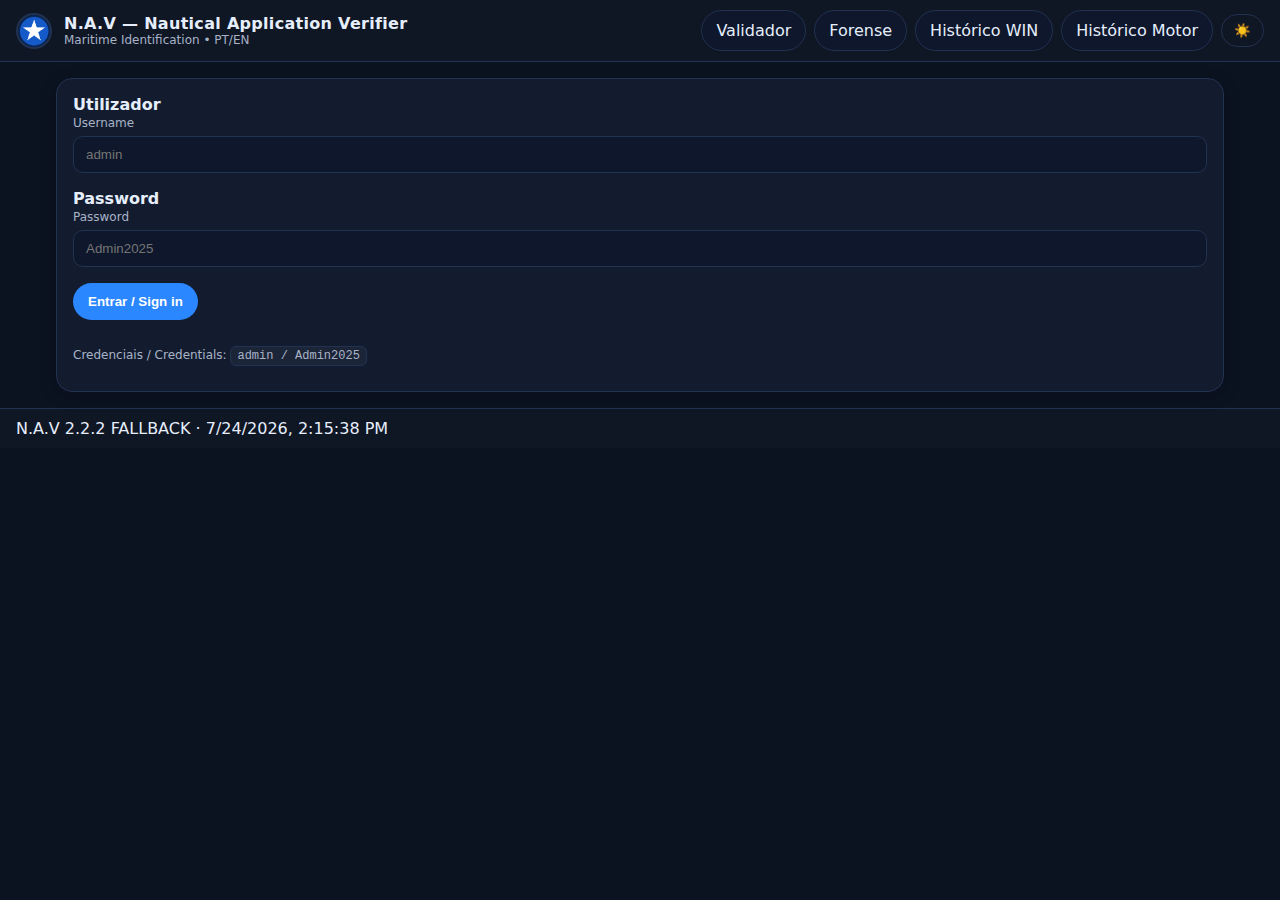
<file: login.html>
<!doctype html>
<html lang="pt"><head>
<meta charset="utf-8"><meta name="viewport" content="width=device-width, initial-scale=1">
<title>N.A.V — Login</title>
<link rel="stylesheet" href="css/styles.css">
</head><body>

<header class="app-header">
  <div class="brand">
    <img src="img/logo-nav.png" class="logo" alt="NAV">
    <div class="title-wrap">
      <div class="brand-title">N.A.V — Nautical Application Verifier</div>
      <div class="brand-subtitle">Maritime Identification • PT/EN</div>
    </div>
  </div>
  <div class="header-actions">
    <a class="btn" href="validador.html">Validador</a>
    <a class="btn" href="forense.html">Forense</a>
    <a class="btn" href="historico_win.html">Histórico WIN</a>
    <a class="btn" href="historico_motor.html">Histórico Motor</a>
    <button id="themeToggle" class="theme-btn"><span id="themeIcon">☀️</span></button>
  </div>
</header>

<main class="container">
  <section class="card">
    <form id="loginForm" class="grid">
      <div><label>Utilizador<div class="en">Username</div></label><input id="user" required placeholder="admin"></div>
      <div><label>Password<div class="en">Password</div></label><input id="pass" type="password" required placeholder="Admin2025"></div>
      <div><button class="btn primary" type="submit">Entrar / Sign in</button></div>
      <p class="small">Credenciais / Credentials: <span class="kbd">admin / Admin2025</span></p>
    </form>
  </section>
</main>
<footer class="app-footer"><div id="footerDynamic"></div><div></div></footer>
<script src="js/config.js"></script><script src="js/app.js"></script>
<script>
document.getElementById('loginForm').addEventListener('submit',(e)=>{
  e.preventDefault();
  const u=document.getElementById('user').value.trim();
  const p=document.getElementById('pass').value;
  if(u==='admin' && p==='Admin2025'){ sessionStorage.setItem(NAV.STORAGE.SESSION,'ok'); location.href='validador.html'; }
  else{ alert('Credenciais inválidas / Invalid credentials'); }
});
</script>
</body></html>
</file>
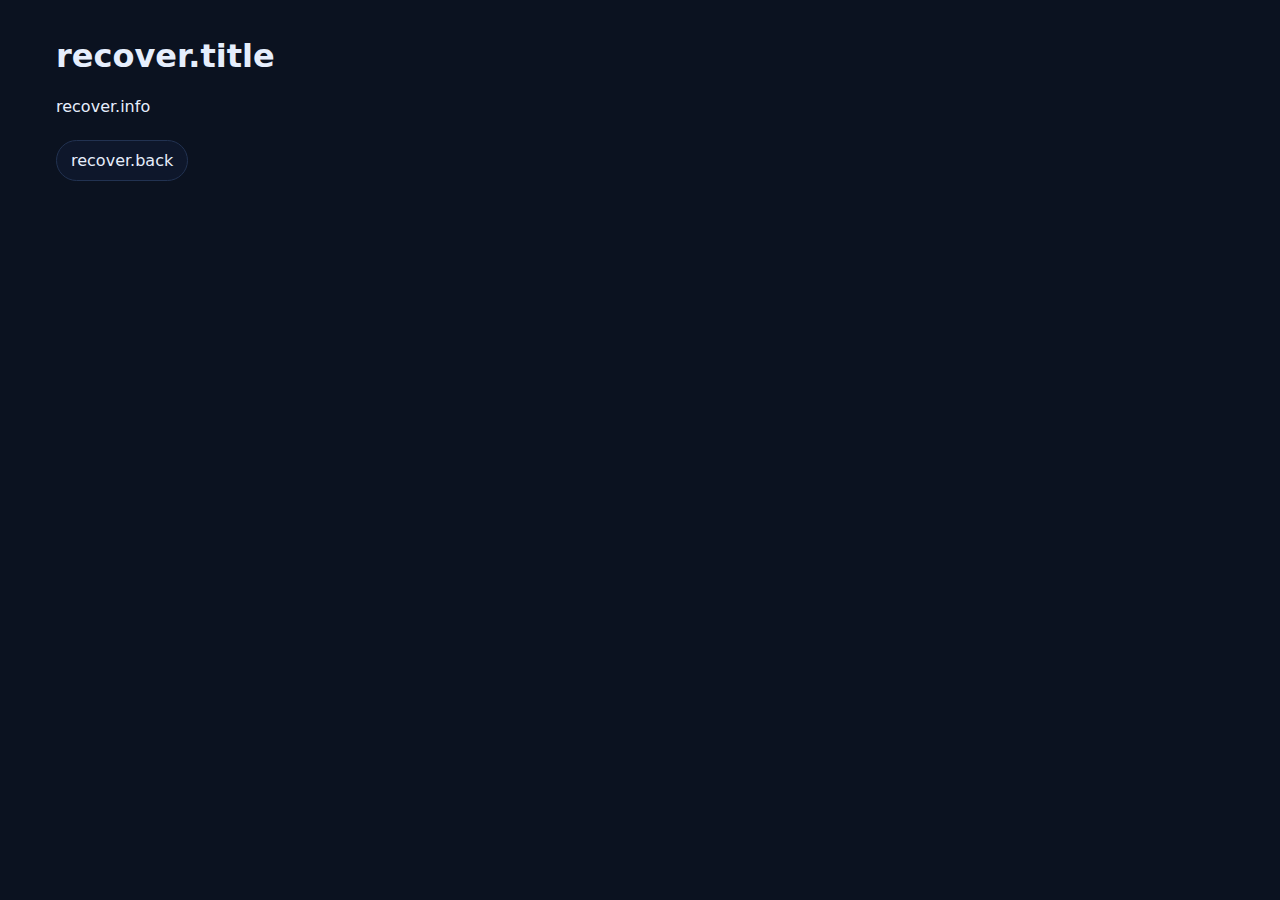
<file: recuperar.html>
﻿<!doctype html>
<html lang="pt">
<head>
  <meta charset="utf-8"/>
  <meta name="viewport" content="width=device-width, initial-scale=1"/>
  <title>IDMAR Ã¢â¬â Recuperar Acesso</title>
  <link rel="stylesheet" href="css/styles.css"/>
  <script defer src="js/idmar-i18n.js?v=1"></script>
  <script defer src="js/idmar-header-only.all.v4.js?v=4"></script>
</head>
<body>
  <header id="app-header"></header>
  <main class="container">
    <h1 data-i18n="recover.title">Recuperar acesso</h1>
    <p data-i18n="recover.info">Esta funcionalidade serÃÂ¡ disponibilizada em breve. Por favor, contacte o administrador se precisar de ajuda.</p>
    <p style="margin-top:1.5rem">
      <a href="login.html" class="btn" data-i18n="recover.back">Voltar ao Login</a>
    </p>
  </main>
  <footer id="app-footer"></footer>
</body>
</html>
</file>
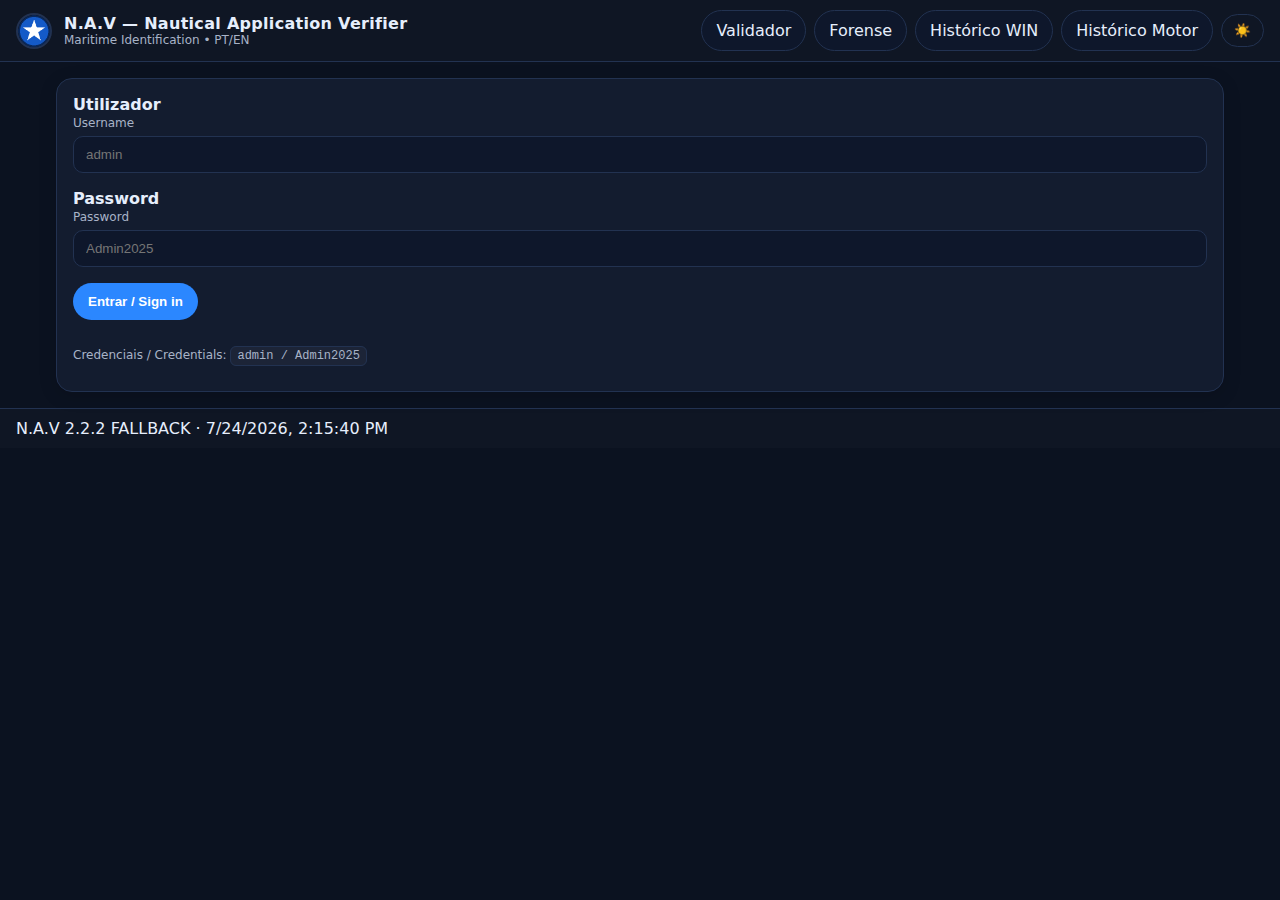
<file: validador.html>
<!doctype html>
<html lang="pt"><head>
<meta charset="utf-8"><meta name="viewport" content="width=device-width, initial-scale=1">
<title>N.A.V — Validador</title>
<link rel="stylesheet" href="css/styles.css">
<script>if(sessionStorage.getItem('nav_session')!=='ok'){alert('Sessão expirada. Faça login.');location.replace('login.html');}</script>
</head><body>

<header class="app-header">
  <div class="brand">
    <img src="img/logo-nav.png" class="logo" alt="NAV">
    <div class="title-wrap">
      <div class="brand-title">N.A.V — Nautical Application Verifier</div>
      <div class="brand-subtitle">Maritime Identification • PT/EN</div>
    </div>
  </div>
  <div class="header-actions">
    <a class="btn" href="validador.html">Validador</a>
    <a class="btn" href="forense.html">Forense</a>
    <a class="btn" href="historico_win.html">Histórico WIN</a>
    <a class="btn" href="historico_motor.html">Histórico Motor</a>
    <button id="themeToggle" class="theme-btn"><span id="themeIcon">☀️</span></button>
  </div>
</header>

<main class="container">
  <div class="grid grid-2">
    <section class="card">
      <h2>Validador WIN<div class="small">Hull Identification Number</div></h2>
      <form id="formWin">
        <label>WIN (UE:14 / EUA:16)<div class="en">HIN (EU:14 / US:16)</div></label>
        <input id="win" maxlength="20" placeholder="FR-CNBZA135A612">
        <label class="small">Foto opcional / Optional photo</label>
        <input type="file" id="winPhoto" accept="image/*">
        <div style="margin-top:10px;"><button class="btn primary" type="submit">Validar WIN / Validate HIN</button></div>
      </form>
      <div id="winOut" style="margin-top:10px;"></div>
      <div class="table-wrap" style="margin-top:10px;">
        <table class="interp-table">
          <thead><tr><th>Campo / Field</th><th>Valor / Value</th><th>Interpretação / Meaning</th></tr></thead>
          <tbody id="interpWinBody"></tbody>
        </table>
      </div>
    </section>

    <section class="card">
      <h2>Validador Motor<div class="small">Engine Serial Validator</div></h2>
      <form id="formMotor" class="grid">
        <div><label>Marca<div class="en">Brand</div></label>
          <select id="brand">
            <option>Yamaha</option><option>Honda</option><option>Suzuki</option><option>Tohatsu</option>
            <option>Mercury</option><option>MerCruiser</option><option>Volvo Penta</option><option>Yanmar</option>
            <option>Evinrude/Johnson</option>
          </select>
        </div>

        <div class="hr"></div>
        <h3>Pesquisa técnica / Technical search</h3>
        <div class="grid grid-3">
          <div><label>Modelo<div class="en">Model</div></label><input id="srch_model" placeholder="ex.: DF140A / BF150A / F350NSA"></div>
          <div><label>Potência (hp)<div class="en">Power (hp)</div></label><input id="srch_power" placeholder="ex.: 150"></div>
          <div><label>Cilindrada (cc)<div class="en">Displacement (cc)</div></label><input id="srch_disp" placeholder="ex.: 2394"></div>
          <div><label>Ano<div class="en">Year</div></label><input id="srch_year" placeholder="ex.: 2019"></div>
          <div><label>Origem<div class="en">Origin</div></label><input id="srch_origin" placeholder="ex.: JP / US / TH / CN"></div>
        </div>

        <div class="hr"></div>
        <h3>Identificação de série / Serial identification</h3>
        <div id="brandDynamic" class="grid"></div>
        <div id="brandHint" class="small" style="margin-top:6px;"></div>
        <div id="brandNote" class="small" style="margin-top:6px;"></div>

        <label class="small">Foto opcional / Optional photo</label>
        <input type="file" id="motorPhoto" accept="image/*">
        <div style="margin-top:10px;"><button class="btn primary" type="submit">Validar Motor / Validate Engine</button></div>
      </form>
      <div id="motorOut" style="margin-top:10px;"></div>
    </section>
  </div>
</main>
<footer class="app-footer"><div id="footerDynamic"></div><div></div></footer>
<script src="js/config.js"></script><script src="js/app.js"></script><script src="js/utils.js"></script>
<script src="js/validador-win.js"></script><script src="js/validador-motor.js"></script>
</body></html>
</file>
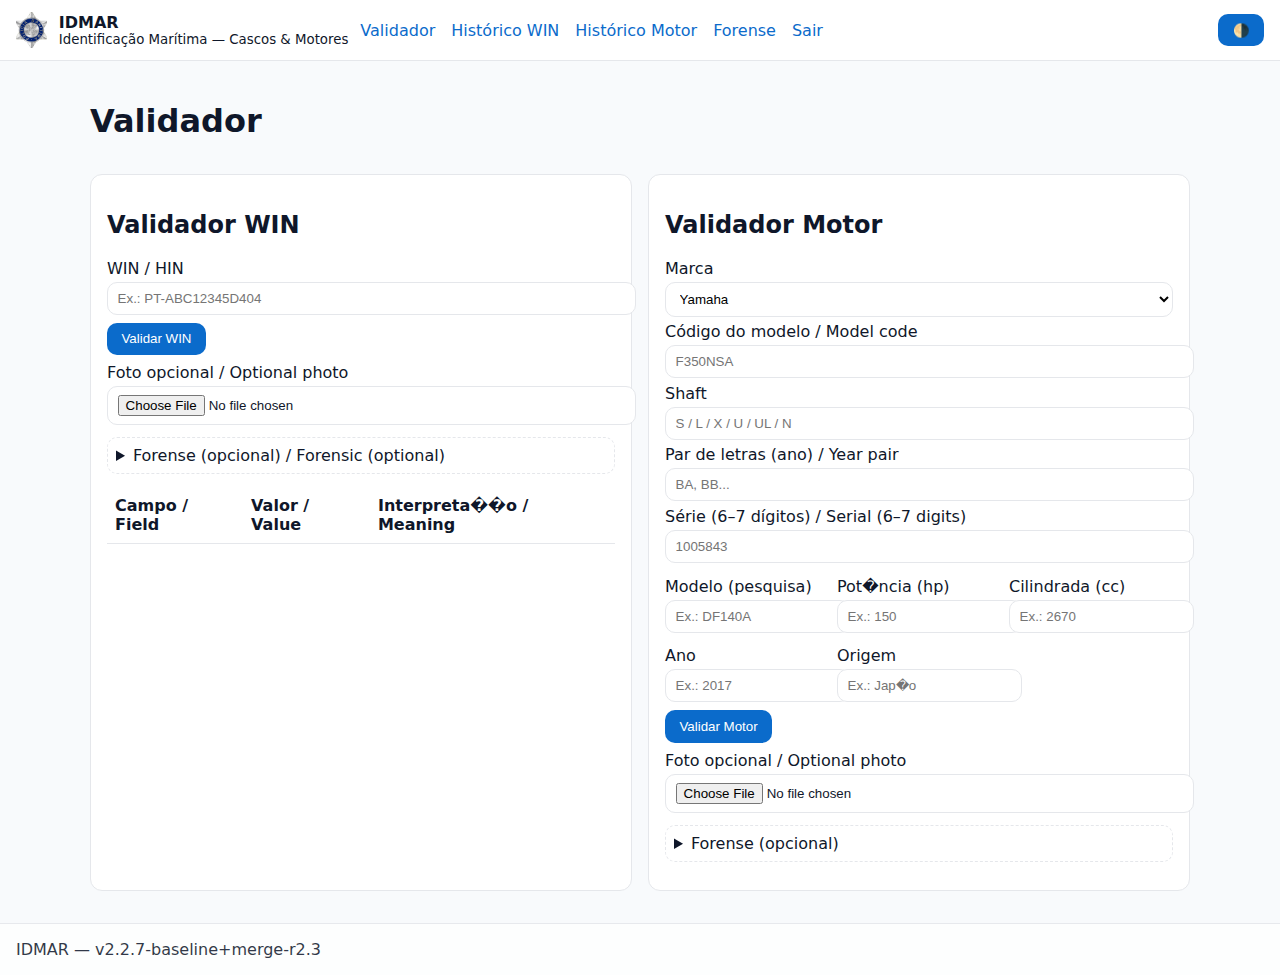
<file: validador.i18n.html>
﻿<!DOCTYPE html>

<html lang="pt">
<head>
<meta charset="utf-8"/>
<meta content="width=device-width, initial-scale=1" name="viewport"/>
<title>IDMAR � Validador</title>
<link href="img/logo-pm.png" rel="icon"/>
<style>
    :root{--bg:#f8fafc;--fg:#0f172a;--bg-elev:#ffffff;--border:#e5e7eb;--link:#0b6bcb}
    html,body{height:100%}
    body{background:var(--bg);color:var(--fg);margin:0;display:flex;flex-direction:column;
         font-family:system-ui,-apple-system,Segoe UI,Roboto,Ubuntu,'Helvetica Neue',Arial,sans-serif}
    main{flex:1}
    .topbar{display:flex;align-items:center;gap:.75rem;padding:.75rem 1rem;border-bottom:1px solid var(--border);background:var(--bg-elev)}
    .topbar img{height:36px}
    .topbar .brand{display:flex;flex-direction:column}
    .topbar .brand .app{font-weight:800}
    .topbar nav a{margin-right:1rem;color:var(--link);text-decoration:none}
    .container{max-width:1100px;margin:1.25rem auto;padding:0 1rem}
    .panel{background:var(--bg-elev);border:1px solid var(--border);border-radius:12px;padding:1rem;margin:.75rem 0}
    .two{display:grid;grid-template-columns:1fr;gap:1rem}
    @media(min-width:980px){ .two{grid-template-columns:1fr 1fr} }
    label{display:block;margin:.35rem 0 .25rem}
    input[type="text"], input[type="search"], input[type="file"], select, textarea{
      width:100%;border:1px solid var(--border);background:#fff;border-radius:10px;padding:.5rem .6rem;
    }
    button{background:#0b6bcb;color:#fff;border:none;border-radius:10px;padding:.55rem .9rem;cursor:pointer}
    table{width:100%;border-collapse:collapse;margin-top:.5rem}
    th,td{border-bottom:1px solid var(--border);padding:.6rem .5rem;text-align:left}
    .small{opacity:.75;font-size:.9em}
    .badge{display:inline-block;border-radius:999px;padding:.15rem .55rem;font-weight:600}
    .good{background:#10b98120;color:#065f46}
    .bad{background:#ef444420;color:#7f1d1d}
    details.forense-box{margin-top:.75rem;border:1px dashed var(--border);border-radius:10px;padding:.5rem}
    .forense-grid{display:grid;grid-template-columns:repeat(auto-fit,minmax(180px,1fr));gap:.5rem;margin-top:.5rem}
    .footer{border-top:1px solid var(--border);padding:1rem;text-align:left;opacity:.85;background:var(--bg-elev)}
  </style>
<script>
    // Gate de sess�o simples
    (function(){
      try{
        var ok = sessionStorage.getItem('IDMAR_SESSION')==='ok' || sessionStorage.getItem('NAV_SESSION')==='ok';
        if(!ok) location.replace('login.html');
      }catch(e){}
    })();
    <script defer src="js/idmar-header-only.all.js?v=1"></script>

</head>
<body>
<header class="topbar" id="fallback-topbar">
<img alt="Pol�cia Mar�tima" src="img/logo-pm.png"/>
<div class="brand">
<span class="app">IDMAR</span>
<small>Identifica��o Mar�tima � Cascos &amp; Motores</small>
</div>
<nav style="margin-left:auto">
<a href="validador.html">Validador</a>
<a href="historico_win.html">Hist�rico WIN</a>
<a href="historico_motor.html">Hist�rico Motor</a>
<a href="forense.html">Forense</a>
<a href="#" onclick="try{sessionStorage.clear()}catch(e){};location.href='login.html'">Sair</a>
</nav>
</header>
<main class="container">
<h1 data-i18n="validator.title">Validador</h1>
<section class="two">
<!-- WIN -->
<div class="panel">
<h2>Validador WIN</h2>
<form id="formWin">
<label data-i18n="validator.win.label" for="win">WIN / HIN</label>
<input data-i18n-placeholder="validator.win.label" id="win" placeholder="Ex.: PT-ABC12345D404" type="text"/>
<div style="margin:.5rem 0">
<button data-i18n="validator.win.validate" id="btnWin" type="submit">Validar WIN</button>
</div>
<div style="margin-top:.5rem">
<label for="winPhoto">Foto opcional / Optional photo</label>
<input accept="image/*" id="winPhoto" type="file"/>
</div>
<div id="winOut" style="margin-top:.75rem"></div>
<table>
<thead>
<tr><th>Campo / Field</th><th>Valor / Value</th><th>Interpreta��o / Meaning</th></tr>
</thead>
<tbody id="interpWinBody"></tbody>
</table>
</form>
</div>
<!-- MOTOR -->
<div class="panel">
<h2>Validador Motor</h2>
<form id="formMotor">
<label for="brand">Marca</label>
<select id="brand">
<option>Yamaha</option><option>Honda</option><option>Suzuki</option><option>Tohatsu</option>
<option>Mercury</option><option>MerCruiser</option><option>Volvo Penta</option>
<option>Yanmar</option><option>Evinrude/Johnson</option>
</select>
<div id="brandDynamic"></div>
<div style="margin-top:.5rem;display:grid;grid-template-columns:repeat(auto-fit,minmax(160px,1fr));gap:.5rem">
<div><label>Modelo (pesquisa)</label><input id="srch_model" placeholder="Ex.: DF140A" type="text"/></div>
<div><label>Pot�ncia (hp)</label><input id="srch_power" placeholder="Ex.: 150" type="text"/></div>
<div><label>Cilindrada (cc)</label><input id="srch_disp" placeholder="Ex.: 2670" type="text"/></div>
<div><label>Ano</label><input id="srch_year" placeholder="Ex.: 2017" type="text"/></div>
<div><label>Origem</label><input id="srch_origin" placeholder="Ex.: Jap�o" type="text"/></div>
</div>
<div style="margin:.5rem 0">
<button data-i18n="validator.motor.validate" id="btnMotor" type="submit">Validar Motor</button>
</div>
<div style="margin-top:.5rem">
<label for="motorPhoto">Foto opcional / Optional photo</label>
<input accept="image/*" id="motorPhoto" type="file"/>
</div>
<div id="motorOut" style="margin-top:.75rem"></div>
</form>
</div>
</section>
</main>
<footer class="footer" id="fallback-footer">IDMAR � v2.2.7-baseline+merge-r3.3</footer>
<script src="js/idmar-layout.r3b.js?v=r3b"></script>
<script src="js/validador-win.r3b.js?v=r3b"></script>
<script src="js/validador-motor.r3b.js?v=r3b"></script>
</body>
</html>
</file>
<file: css/styles.css>
:root{
  --bg:#0b1220; --fg:#e6eefc; --muted:#a8b3c7; --card:#131c2f; --border:#223251; --accent:#2b87ff;
  --good:#2ecc71; --bad:#ff4757;
}
:root.light{
  --bg:#f6f8fc; --fg:#0b1220; --muted:#5a6a85; --card:#ffffff; --border:#d9e0ee; --accent:#155ee7;
  --good:#1e824c; --bad:#c03640;
}
*{box-sizing:border-box}
html,body{margin:0;padding:0;background:var(--bg);color:var(--fg);
  font-family:system-ui,-apple-system,Segoe UI,Roboto,Ubuntu,Arial,'Noto Sans',sans-serif;}
a{color:var(--accent);text-decoration:none}
.container{max-width:1200px;margin:0 auto;padding:16px}
.app-header,.app-footer{display:flex;align-items:center;justify-content:space-between;gap:12px;
  padding:10px 16px;border-bottom:1px solid var(--border);background:rgba(255,255,255,.02)}
.app-footer{border-top:1px solid var(--border);border-bottom:none}
.brand{display:flex;align-items:center;gap:12px}
.logo{width:36px;height:36px;border-radius:50%;box-shadow:0 0 0 2px var(--border) inset}
.title-wrap{display:flex;flex-direction:column}
.brand-title{font-weight:800;letter-spacing:.3px}
.brand-subtitle{font-size:12px;color:var(--muted)}
.header-actions{display:flex; align-items:center; gap:8px}
.card{background:var(--card);border:1px solid var(--border);border-radius:16px;padding:16px;box-shadow:0 4px 18px rgba(0,0,0,.15)}
.grid{display:grid;grid-template-columns:1fr;gap:16px}
@media (min-width: 920px){.grid-2{grid-template-columns:1fr 1fr} .grid-3{grid-template-columns:1fr 1fr 1fr}}
label{display:block;font-weight:700;margin-bottom:6px}
label .en{display:block;font-weight:500;color:var(--muted);font-size:12px;margin-top:2px}
input,select,textarea{width:100%;padding:10px 12px;border-radius:10px;border:1px solid var(--border);background:#0e172b;color:#e6eefc}
:root.light input,:root.light select,:root.light textarea{background:#f0f3fa;color:#0b1220}
input[type="file"]{padding:8px}
.btn{display:inline-flex;align-items:center;gap:8px;padding:10px 14px;border-radius:999px;border:1px solid var(--border);
  background:#0e172b;color:#e6eefc;cursor:pointer}
:root.light .btn{background:#eef3ff;color:#0b1220}
.btn.primary{background:var(--accent);border-color:transparent;color:#fff;font-weight:700}
.theme-btn{background:transparent;border:1px solid var(--border);border-radius:999px;padding:8px 12px;cursor:pointer}
.table-wrap{width:100%;overflow:auto}
table{width:100%;border-collapse:collapse}
th,td{border-bottom:1px solid var(--border);padding:10px 8px;text-align:left;vertical-align:top}
.badge{display:inline-block;padding:3px 8px;border-radius:999px;border:1px solid var(--border);font-size:12px}
.badge.good{background:rgba(46,204,113,.15);border-color:#1e824c}
.badge.bad{background:rgba(255,71,87,.15);border-color:#a83a44}
.small{font-size:12px;color:var(--muted)}
.interp-table td:first-child{width:200px;color:var(--muted)}
.thumb{width:48px;height:48px;object-fit:cover;border-radius:8px;border:1px solid var(--border)}
.kbd{font-family:ui-monospace, SFMono-Regular, Menlo, Consolas, "Liberation Mono", monospace; font-size:12px; padding:2px 6px; border:1px solid var(--border); border-radius:6px; background:rgba(255,255,255,.04)}
.pills{display:flex;flex-wrap:wrap;gap:8px}
.pills a{border:1px solid var(--border);border-radius:999px;padding:6px 10px;display:inline-flex;align-items:center;gap:6px}
.two-col{display:grid; grid-template-columns:1fr; gap:12px}
@media (min-width: 920px){ .two-col{grid-template-columns:1fr 1fr} }
.figure{display:flex;flex-direction:column;gap:6px}
.figure img{width:100%;height:auto;border-radius:12px;border:1px solid var(--border)}
.caption{font-size:12px;color:var(--muted)}
.hr{height:1px;background:var(--border);margin:10px 0}
</file>
